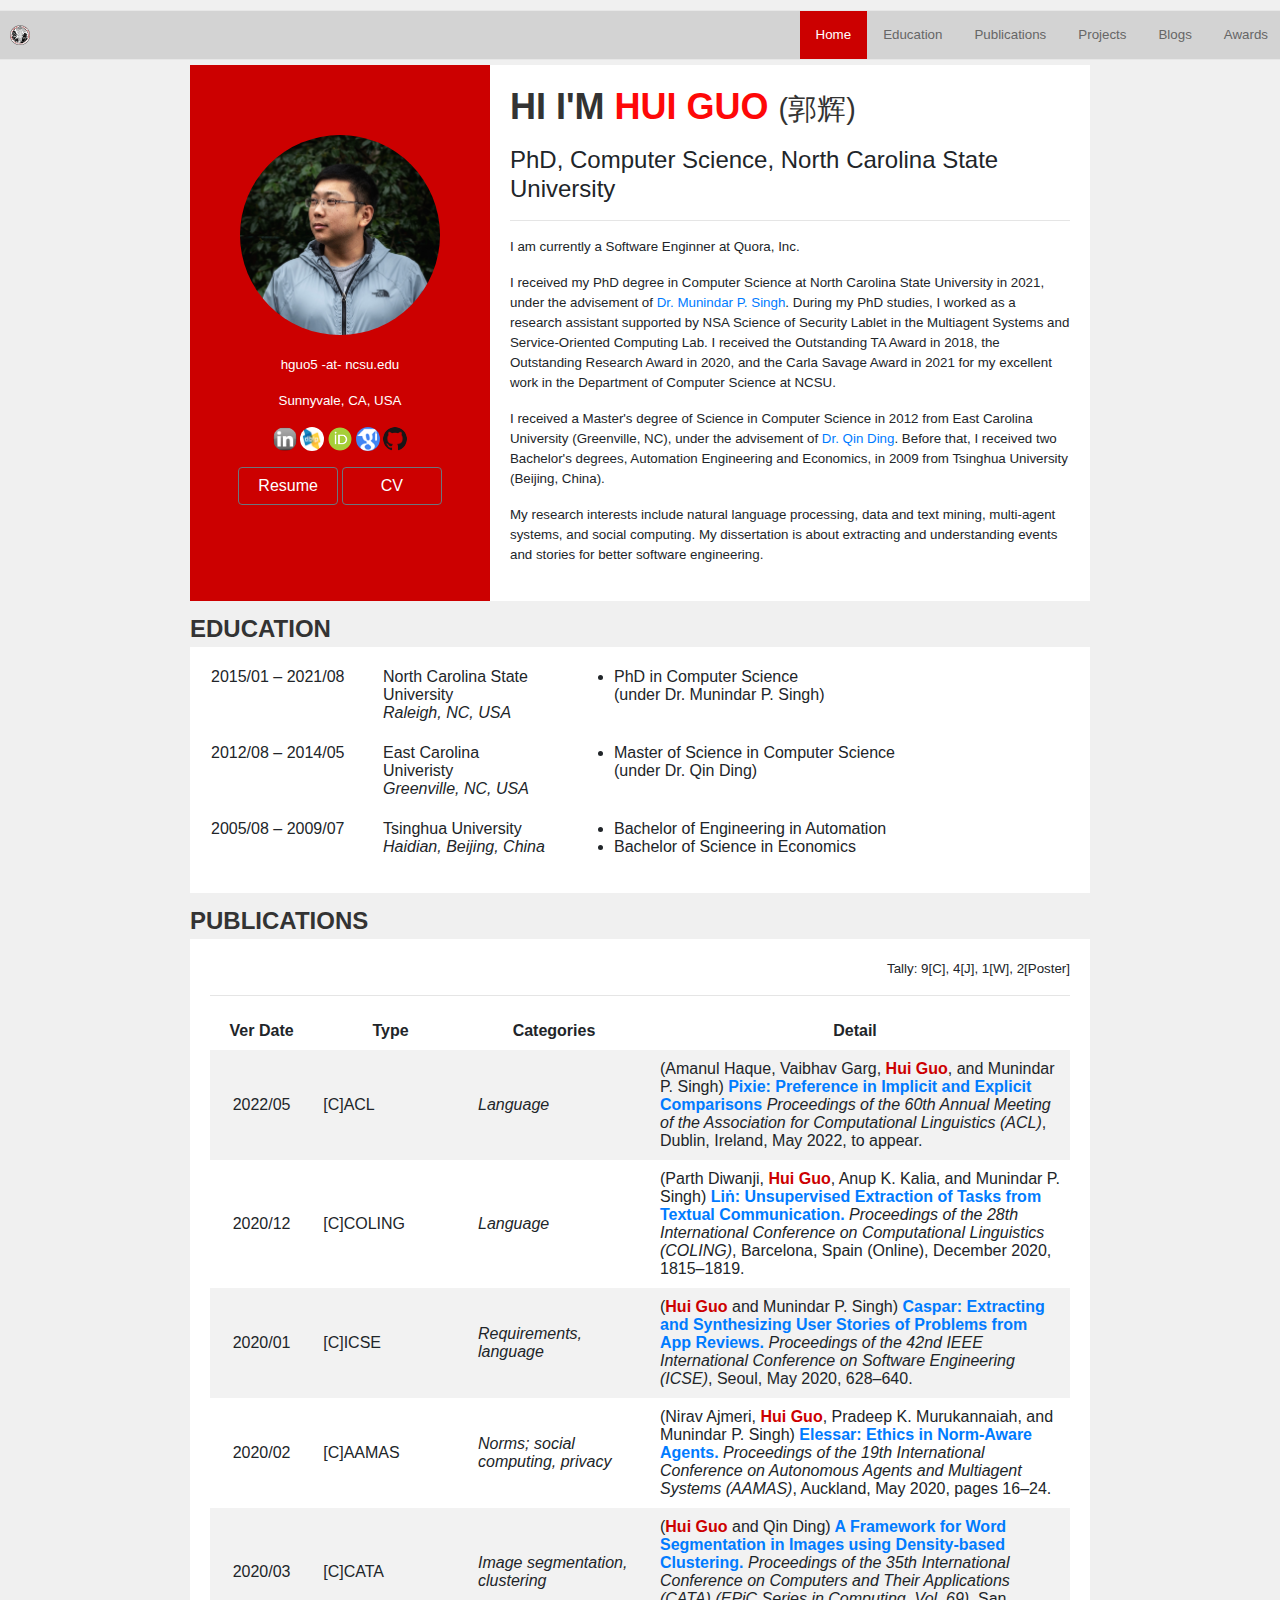
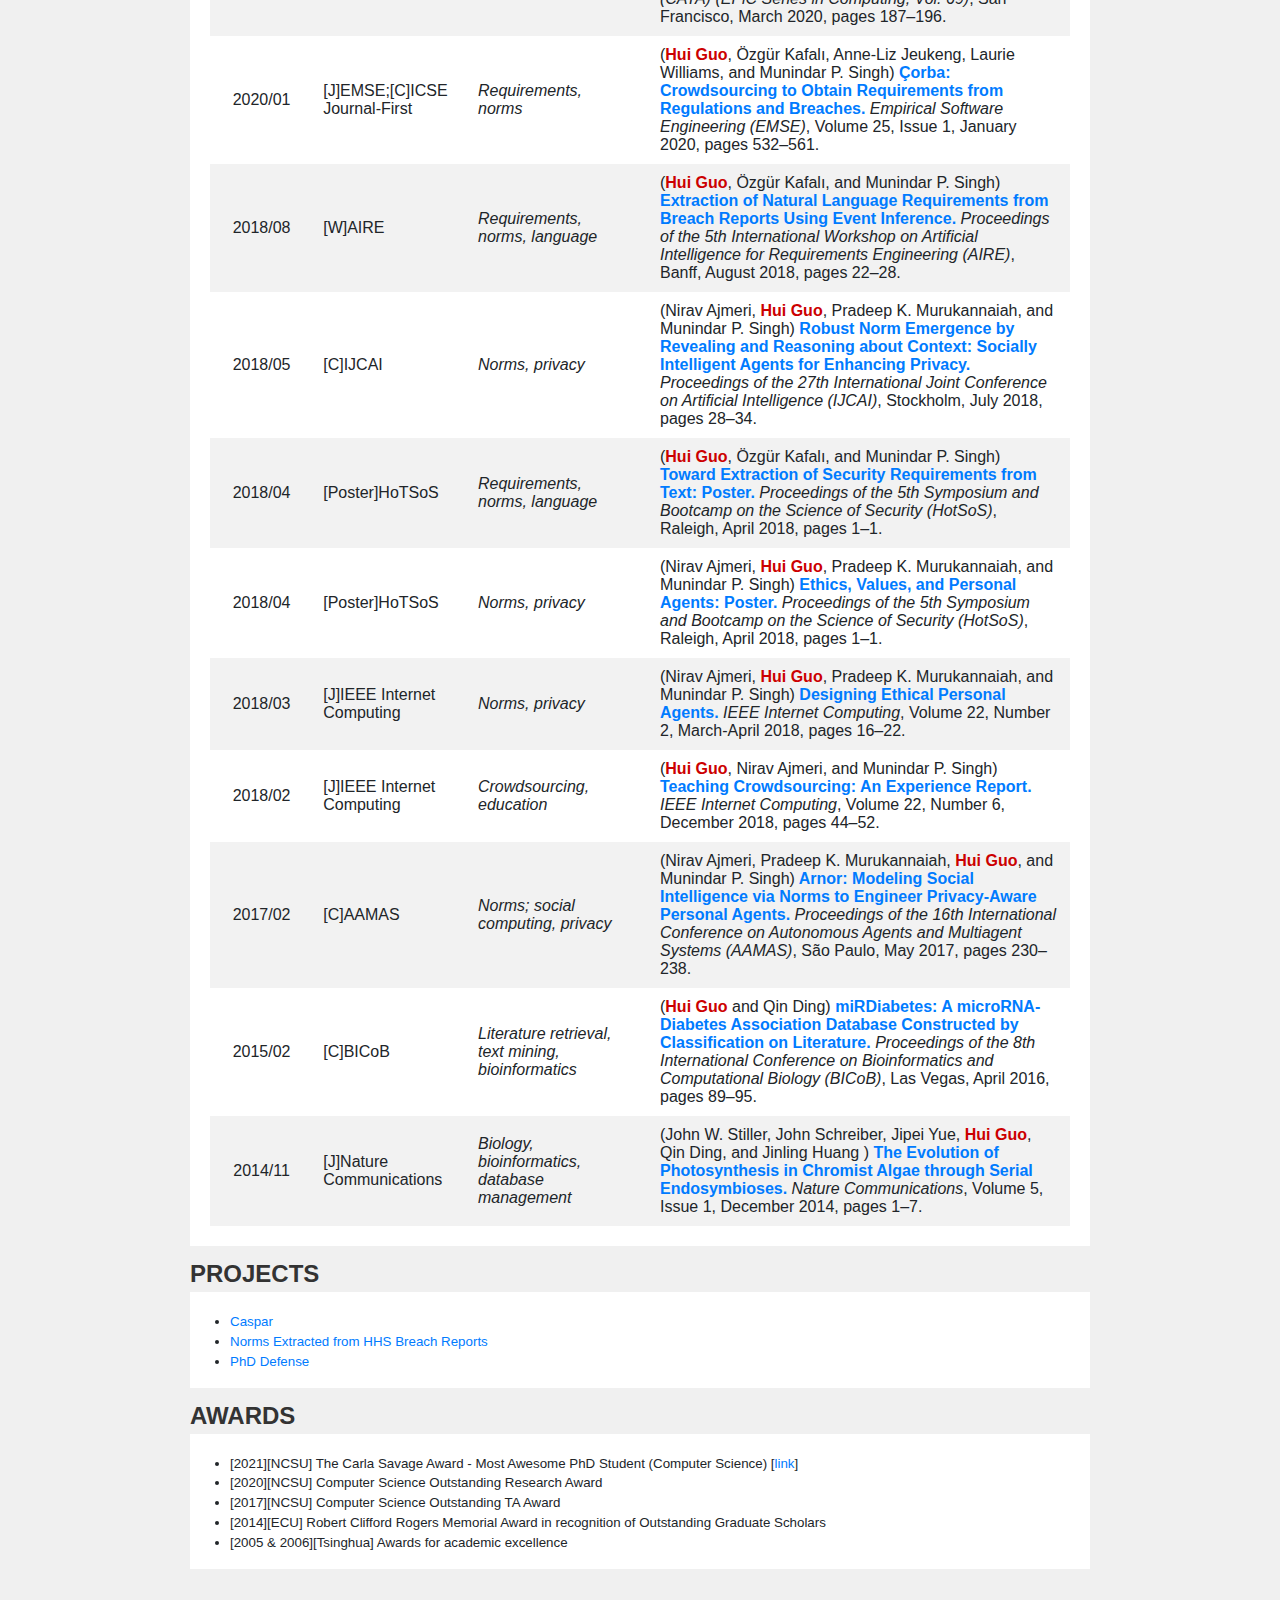
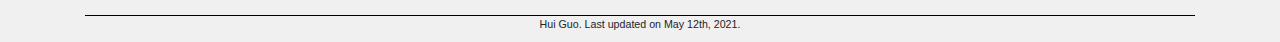
<file: index.html>
<!DOCTYPE html PUBLIC "-//W3C//DTD HTML 4.0 Transitional//EN">
<html>
  <head>
	<meta name="description" content="Hui Guo">
	<meta name="keywords" content="Hui Guo, NCSU, North Carolina State University, Raleigh, hguo5, ECU">
	<meta name="author" content="Hui Guo NCSU">
	<meta name="viewport" content="width=device-width, initial-scale=1">
	<meta charset="UTF-8">
    <title>Hui Guo -at- NCSU</title>
    
	<link rel="stylesheet" type="text/css" href="styles/bootstrap.min.css" >
	<link rel="stylesheet" type="text/css" href="styles/style.css" />
	<link rel="Shortcut Icon" type="image/x-icon" href="images/favicon.ico" />	
  </head>
<body>
<div class="row navigaterwrapper">
<ul class="navigater">
	<li style="float:left;" class="badguy"><img src="./images/icon.png", style="height:20px;"/></li>
	<li><a href="#awards">Awards</a></li>
	<li><a href="#blogs">Blogs</a></li>
	<li><a href="#projects">Projects</a></li>
	<li><a href="#publications">Publications</a></li>
	<li><a href="#education">Education</a></li>
	<li><a class="active" href="#home">Home</a></li>
	
</ul>
</div>

<div class="container" id="top">
	<div class="row limiting", id="home" style="margin-top: 5px;">
		<div class="col-md-4 person_details" style="text-align:center;background-color:#CC0000;color:white;">
			<img src="./images/hui_bust.jpeg", style="width:80%;max-width: 200px;margin-top:50px;margin-bottom:20px;"/>
			<p>hguo5 -at- ncsu.edu</p>
			<p>Sunnyvale, CA, USA</p>
			<p>
				<a href="https://www.linkedin.com/in/hui-guo-40107558/" target="_blank" title="Hui Guo | LinkedIn"><img src="./images/linkedin-icon.png" style="height: 24px;"/></a>
				<a href="https://dblp.uni-trier.de/pers/hd/g/Guo_0002:Hui" target="_blank" title="dblp: Hui Guo"><img src="./images/dblp-logo.png" style="height: 24px;"/></a>
				<a href="https://orcid.org/0000-0003-4887-6354" target="_blank" title="orcid: Hui Guo"><img src="./images/orcid.png" style="height: 24px;"/></a>
				<a href="https://scholar.google.com/citations?user=gC0JkPoAAAAJ&hl=en" target="_blank" title="Hui Guo - Google Scholar Citations"><img src="./images/google_scholar.png" style="height: 24px;"/></a>
				<a href="https://github.com/hguo5" target="_blank" title="Hui Guo | GitHub"><img src="./images/github.png" style="height: 24px;"/></a>
			</p>
			<p>
			<a href="files/Resume_Hui_Guo.pdf" role="button" class="btn btn-outline-secondary" style="color:white;width:100px;">Resume</a>
			<a href="files/CV_Hui_Guo.pdf" role="button" class="btn btn-outline-secondary" style="color:white;width:100px;">CV</a>
			</p>
		</div>
		<div class="col-md-8 person_details">
			<h3>Hi I'm <span>Hui Guo</span> <small>(郭辉)</small></h3>
			<h4>PhD, Computer Science, North Carolina State University</h4>
			<hr>
			<p>I am currently a Software Enginner at Quora, Inc. </p>
			<p>I received my PhD degree in Computer Science at North Carolina State University in 2021, under the advisement of <a href="https://www.csc2.ncsu.edu/faculty/mpsingh/" target="_blank">Dr. Munindar P. Singh</a>. During my PhD studies, I worked as a research assistant supported by NSA Science of Security Lablet in the Multiagent Systems and Service-Oriented Computing Lab. I received the Outstanding TA Award in 2018, the Outstanding Research Award in 2020, and the Carla Savage Award in 2021 for my excellent work in the Department of Computer Science at NCSU. </p>
			<p>I received a Master's degree of Science in Computer Science in 2012 from East Carolina University (Greenville, NC), under the advisement of <a href="http://www.cs.ecu.edu/dingq/" target="_blank">Dr. Qin Ding</a>. Before that, I received two Bachelor's degrees, Automation Engineering and Economics, in 2009 from Tsinghua University (Beijing, China). </p>
			<p>My research interests include natural language processing, data and text mining, multi-agent systems, and social computing. My dissertation is about extracting and understanding events and stories for better software engineering.</p>
		</div>
    </div>
	<div class="row inbetween" id="education">
	Education
	</div>
	<div class="row limiting" style="padding:20px;">
		<table style="width:100%;">
		<tr>
			<td width="20%" align="left" valign="top">2015/01 &ndash; 2021/08	</td>
			<td width="20%" align="left" valign="top">
			North Carolina State University <br> <i>Raleigh, NC, USA</i></td>
			<td align="left" valign="top" style="padding-left:20px;">
			<ul>
			<li>PhD in Computer Science <br>(under Dr. Munindar P. Singh)</li>
			</ul>
			</td>
		</tr>
		
		<tr style="border-top: 20px solid transparent;">
			<td width="20%" align="left" valign="top">2012/08 &ndash; 2014/05	</td>
			<td width="20%" align="left" valign="top">
			East Carolina Univeristy<br><i>Greenville, NC, USA</i></td>
			<td align="left" valign="top" style="padding-left:20px;">
			<ul>
			<li>Master of Science in Computer Science <br>(under Dr. Qin Ding)</li>
			</ul>
			</td>
		</tr>
		
		<tr style="border-top: 20px solid transparent;">
			<td width="20%" align="left" valign="top">2005/08 &ndash; 2009/07	</td>
			<td width="20%" align="left" valign="top">
			Tsinghua University<br><i>Haidian, Beijing, China</i></td>
			<td align="left" valign="top" style="padding-left:20px;">
			<ul>
			<li>Bachelor of Engineering in Automation</li>
			<li>Bachelor of Science in Economics</li>
			</ul>
			</td>
		</tr>
		</table>
	</div>
	<div class="row inbetween" id="publications">
	Publications
	</div>
	<div class="row limiting" style="padding:20px;">
	<div style="width:100%;text-align:right">Tally: 9[C], 4[J], 1[W], 2[Poster]
	<hr></div>
	
	<table style="width:100%;" class="table-striped table-hover pp">
		<thead>
		<tr style="text-align:center;">
			<th width="12%">Ver Date</th>
			<th width="18%">Type</th>
			<th width="20%">Categories</th>
			<th>Detail</th>
		</tr>
		</thead>
		
		<tbody>
		<tr>
			<td align="center" valign="center">2022/05</td>
			<td>[C]ACL</td>
			<td align="left" valign="center"><i>Language</i></td>
			<td align="left" valign="top" style="padding-left:20px;">
			(Amanul Haque, Vaibhav Garg, <span>Hui Guo</span>, and Munindar P. Singh)<a href="files/ACL_22_Pixie.pdf"><b> Pixie: Preference in Implicit and Explicit Comparisons</b></a> 
			<i>Proceedings of the 60th Annual Meeting of the Association for Computational Linguistics (ACL)</i>, Dublin, Ireland, May 2022, to appear.
			</td>
		</tr>	
			
		<tr>
			<td align="center" valign="center">2020/12</td>
			<td>[C]COLING</td>
			<td align="left" valign="center"><i>Language</i></td>
			<td align="left" valign="top" style="padding-left:20px;">
			(Parth Diwanji, <span>Hui Guo</span>, Anup K. Kalia, and Munindar P. Singh)<a href="files/COLING-20-Lin.pdf"><b> Liṅ: Unsupervised Extraction of Tasks from Textual Communication.</b></a> 
			<i>Proceedings of the 28th International Conference on Computational Linguistics (COLING)</i>, Barcelona, Spain (Online), December 2020, 1815&ndash;1819.
			</td>
		</tr>	
		
		<tr>
			<td align="center" valign="center">2020/01</td>
			<td>[C]ICSE</td>
			<td align="left" valign="center"><i>Requirements, language</i></td>
			<td align="left" valign="top" style="padding-left:20px;">
			(<span>Hui Guo</span> and Munindar P. Singh)<a href="files/ICSE-20-Caspar.pdf"><b> Caspar: Extracting and Synthesizing User Stories of Problems from App Reviews.</b></a> 
			<i>Proceedings of the 42nd IEEE International Conference on Software Engineering (ICSE)</i>, Seoul, May 2020, 628&ndash;640.
			</td>
		</tr>
		
		<tr>
			<td align="center" valign="center">2020/02</td>
			<td>[C]AAMAS</td>
			<td align="left" valign="center"><i>Norms; social computing, privacy</i></td>
			<td align="left" valign="top" style="padding-left:20px;">
			(Nirav Ajmeri, <span>Hui Guo</span>, Pradeep K. Murukannaiah, and Munindar P. Singh)<a href="files/AAMAS-20-Elessar.pdf"><b> Elessar: Ethics in Norm-Aware Agents.</b></a> 
			<i>Proceedings of the 19th International Conference on Autonomous Agents and Multiagent Systems (AAMAS)</i>, Auckland, May 2020, pages 16&ndash;24.
			</td>
		</tr>
		
		<tr>
			<td align="center" valign="center">2020/03</td>
			<td>[C]CATA</td>
			<td align="left" valign="center"><i>Image segmentation, clustering</i></td>
			<td align="left" valign="top" style="padding-left:20px;">
			(<span>Hui Guo</span> and Qin Ding)<a href="files/CATA-20-Segmentation.pdf"><b> A Framework for Word Segmentation in Images using Density-based Clustering.</b></a> 
			<i>Proceedings of the 35th International Conference on Computers and Their Applications (CATA) (EPiC Series in Computing, Vol. 69)</i>, San Francisco, March 2020, pages 187&ndash;196.
			</td>
		</tr>
		
		<tr>
			<td align="center" valign="center">2020/01</td>
			<td>[J]EMSE;[C]ICSE Journal-First</td>
			<td align="left" valign="center"><i>Requirements, norms</i></td>
			<td align="left" valign="top" style="padding-left:20px;">
			(<span>Hui Guo</span>, &Ouml;zg&uuml;r Kafal&#305;, Anne-Liz Jeukeng, Laurie Williams, and Munindar P. Singh)<a href="files/EMSE-19-Corba.pdf"><b> &Ccedil;orba: Crowdsourcing to Obtain Requirements from Regulations and Breaches.</b></a> 
			<i>Empirical Software Engineering (EMSE)</i>, Volume 25, Issue 1, January 2020, pages 532&ndash;561.
			</td>
		</tr>
		
		<tr>
			<td align="center" valign="center">2018/08</td>
			<td>[W]AIRE</td>
			<td align="left" valign="center"><i>Requirements, norms, language</i></td>
			<td align="left" valign="top" style="padding-left:20px;">
			(<span>Hui Guo</span>, &Ouml;zg&uuml;r Kafal&#305;, and Munindar P. Singh)<a href="files/AIRE-18-Breach.pdf"><b> Extraction of Natural Language Requirements from Breach Reports Using Event Inference.</b></a> 
			<i>Proceedings of the 5th International Workshop on Artificial Intelligence for Requirements Engineering (AIRE)</i>, Banff, August 2018, pages 22&ndash;28.
			</td>
		</tr>
		
		<tr>
			<td align="center" valign="center">2018/05</td>
			<td>[C]IJCAI</td>
			<td align="left" valign="center"><i>Norms, privacy</i></td>
			<td align="left" valign="top" style="padding-left:20px;">
			(Nirav Ajmeri, <span>Hui Guo</span>, Pradeep K. Murukannaiah, and Munindar P. Singh)<a href="files/IJCAI-18-Poros.pdf"><b> Robust Norm Emergence by Revealing and Reasoning about Context: Socially Intelligent Agents for Enhancing Privacy.</b></a> 
			<i>Proceedings of the 27th International Joint Conference on Artificial Intelligence (IJCAI)</i>, Stockholm, July 2018, pages 28&ndash;34.
			</td>
		</tr>
		
		<tr>
			<td align="center" valign="center">2018/04</td>
			<td>[Poster]HoTSoS</td>
			<td align="left" valign="center"><i>Requirements, norms, language</i></td>
			<td align="left" valign="top" style="padding-left:20px;">
			(<span>Hui Guo</span>, &Ouml;zg&uuml;r Kafal&#305;, and Munindar P. Singh)<a href="files/HoTSoS-18-Corba-Poster.pdf"><b> Toward Extraction of Security Requirements from Text: Poster.</b></a> 
			<i>Proceedings of the 5th Symposium and Bootcamp on the Science of Security (HotSoS)</i>, Raleigh, April 2018, pages 1&ndash;1.
			</td>
		</tr>
		
		<tr>
			<td align="center" valign="center">2018/04</td>
			<td>[Poster]HoTSoS</td>
			<td align="left" valign="center"><i>Norms, privacy</i></td>
			<td align="left" valign="top" style="padding-left:20px;">
			(Nirav Ajmeri, <span>Hui Guo</span>, Pradeep K. Murukannaiah, and Munindar P. Singh)<a href="files/HoTSoS-18-Ainur-Poster.pdf"><b> Ethics, Values, and Personal Agents: Poster.</b></a> 
			<i>Proceedings of the 5th Symposium and Bootcamp on the Science of Security (HotSoS)</i>, Raleigh, April 2018, pages 1&ndash;1.
			</td>
		</tr>
		
		<tr>
			<td align="center" valign="center">2018/03</td>
			<td>[J]IEEE Internet Computing</td>
			<td align="left" valign="center"><i>Norms, privacy</i></td>
			<td align="left" valign="top" style="padding-left:20px;">
			(Nirav Ajmeri, <span>Hui Guo</span>, Pradeep K. Murukannaiah, and Munindar P. Singh)<a href="files/IC-18-Ethical.pdf"><b> Designing Ethical Personal Agents.</b></a> 
			<i>IEEE Internet Computing</i>, Volume 22, Number 2, March-April 2018, pages 16&ndash;22.
			</td>
		</tr>
		
		<tr>
			<td align="center" valign="center">2018/02</td>
			<td>[J]IEEE Internet Computing</td>
			<td align="left" valign="center"><i>Crowdsourcing, education</i></td>
			<td align="left" valign="top" style="padding-left:20px;">
			(<span>Hui Guo</span>, Nirav Ajmeri, and Munindar P. Singh)<a href="files/IC-18-Teaching.pdf"><b> Teaching Crowdsourcing: An Experience Report.</b></a> 
			<i>IEEE Internet Computing</i>, Volume 22, Number 6, December 2018, pages 44&ndash;52.
			</td>
		</tr>
		
		<tr>
			<td align="center" valign="center">2017/02</td>
			<td>[C]AAMAS</td>
			<td align="left" valign="center"><i>Norms; social computing, privacy</i></td>
			<td align="left" valign="top" style="padding-left:20px;">
			(Nirav Ajmeri, Pradeep K. Murukannaiah, <span>Hui Guo</span>, and Munindar P. Singh)<a href="files/AAMAS-17-Arnor.pdf"><b> Arnor: Modeling Social Intelligence via Norms to Engineer Privacy-Aware Personal Agents.</b></a> 
			<i>Proceedings of the 16th International Conference on Autonomous Agents and Multiagent Systems (AAMAS)</i>, S&atilde;o Paulo, May 2017, pages 230&ndash;238.
			</td>
		</tr>
		
		<tr>
			<td align="center" valign="center">2015/02</td>
			<td>[C]BICoB</td>
			<td align="left" valign="center"><i>Literature retrieval, text mining, bioinformatics</i></td>
			<td align="left" valign="top" style="padding-left:20px;">
			(<span>Hui Guo</span> and Qin Ding)<a href="files/BICoB-16-mirDiabetes.pdf"><b> miRDiabetes: A microRNA-Diabetes Association Database Constructed by Classification on Literature.</b></a> 
			<i>Proceedings of the 8th International Conference on Bioinformatics and Computational Biology (BICoB)</i>, Las Vegas, April 2016, pages 89&ndash;95.
			</td>
		</tr>
		
		<tr>
			<td align="center" valign="center">2014/11</td>
			<td>[J]Nature Communications</td>
			<td align="left" valign="center"><i>Biology, bioinformatics, database management</i></td>
			<td align="left" valign="top" style="padding-left:20px;">
			(John W. Stiller, John Schreiber, Jipei Yue, <span>Hui Guo</span>, Qin Ding, and Jinling Huang )<a href="files/NCOMMS-14-Algae.pdf"><b> The Evolution of Photosynthesis in Chromist Algae through Serial Endosymbioses.</b></a> 
			<i>Nature Communications</i>, Volume 5, Issue 1, December 2014, pages 1&ndash;7.
			</td>
		</tr>
		
		</tbody>
		</table>
	</div>
	<div class="row inbetween" id="projects">
	Projects
	</div>
	<div class="row limiting" style="padding-top:20px;">
		<ul>
			<li><a href="./Caspar">Caspar</a></li>
			<li><a href="./ActionSuggestion">Norms Extracted from HHS Breach Reports</a></li>
			<li><a href="./phddefense">PhD Defense</a></li>
		</ul>
	</div>
	<div class="row inbetween" id="awards">
	Awards
	</div>
	<div class="row limiting" style="padding-top:20px;">
		<ul>
			<li>[2021][NCSU] The Carla Savage Award - Most Awesome PhD Student (Computer Science) [<a href="https://www.csc.ncsu.edu/news/2394" target="_blank">link</a>]</li>
			<li>[2020][NCSU] Computer Science Outstanding Research Award</li>
			<li>[2017][NCSU] Computer Science Outstanding TA Award</li>
			<li>[2014][ECU] Robert Clifford Rogers Memorial Award in recognition of Outstanding Graduate Scholars</li>
			<li>[2005 & 2006][Tsinghua] Awards for academic excellence</li>
		</ul>
	</div>
	<div class="row inbetween">　</div>
	<div class="footer">Hui Guo. Last updated on May 12th, 2021.</div>
</div>
</body>
</html>
</file>
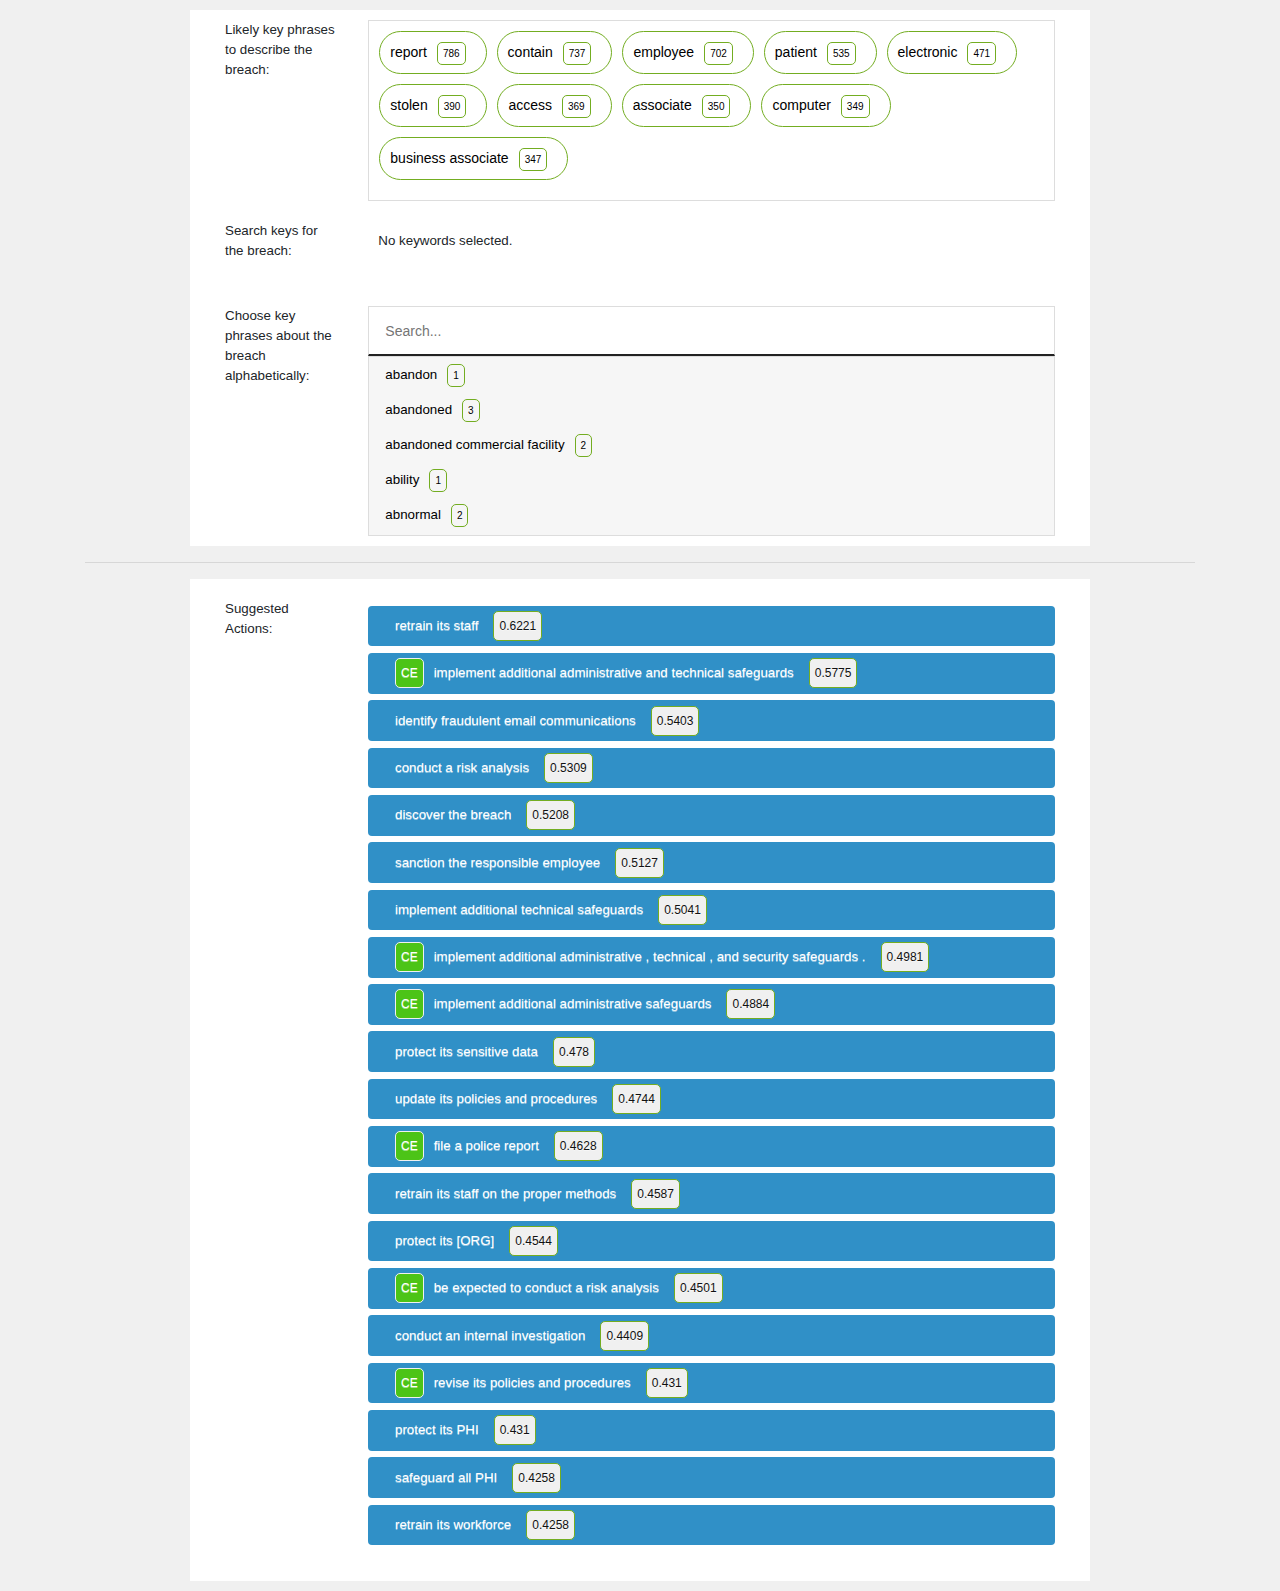
<file: ActionSuggestion/index.html>
<html>
  <head>
	<meta name="description" content="Hui Guo">
	<meta name="keywords" content="HHS, breach reports, action suggestion">
	<meta name="author" content="Hui Guo NCSU">
	<meta name="viewport" content="width=device-width, initial-scale=1">
	<meta charset="UTF-8">
    <title>Action Suggestion - Hui Guo</title>
	<link rel="stylesheet" type="text/css" href="styles/bootstrap.min.css" >
	<link rel="stylesheet" type="text/css" href="styles/style.css" />
	<script src="https://ajax.googleapis.com/ajax/libs/jquery/3.5.1/jquery.min.js"></script>
	<script src="scripts/keywords_info.js"></script>
	<script src="scripts/breach_keywords.js"></script>
	<script src="scripts/clusters_0.73.js"></script>
	<script src="scripts/breach_clusters_0.73.js"></script>
	<script src="scripts/main.js"></script>
	<link rel="Shortcut Icon" type="image/x-icon" href="styles/favicon.ico" />		
  </head>
  <body>
  <div class="container" id="top">
  	<div class="row limiting">
		<div class="col-md-2">Likely key phrases to describe the breach:</div>
		<div class="col-md-10">
		<div id="suggestions"></div>
		</div>
	</div>
	<div class="row limiting">
		<div class="col-md-2">Search keys for the breach:</div>
		<div class="col-md-10">
			<div id="selectedTags">No keywords selected.
			</div>
		</div>
	</div>
	<div class="row limiting">
		<div class="col-md-2">Choose key phrases about the breach alphabetically:</div>
		<div class="col-md-10">
			<div class="dropdown">
			  <input type="text" placeholder="Search..." id="keyinput" onkeyup="filterFunction()">
			  <div id="keylist" class="dropdown-content show">
			  </div>
			</div>
		</div>
	</div>
	<hr>
	<div class="row limiting" style="padding:20px;">
		<div class="col-md-2">Suggested Actions:</div>
		<div class="col-md-10" id="suggestionResults">
		<ul><li>[NONE]<span>0.0000</span></li></ul>
		</div>
	</div>
  </div>
  </body>
</html>
</file>
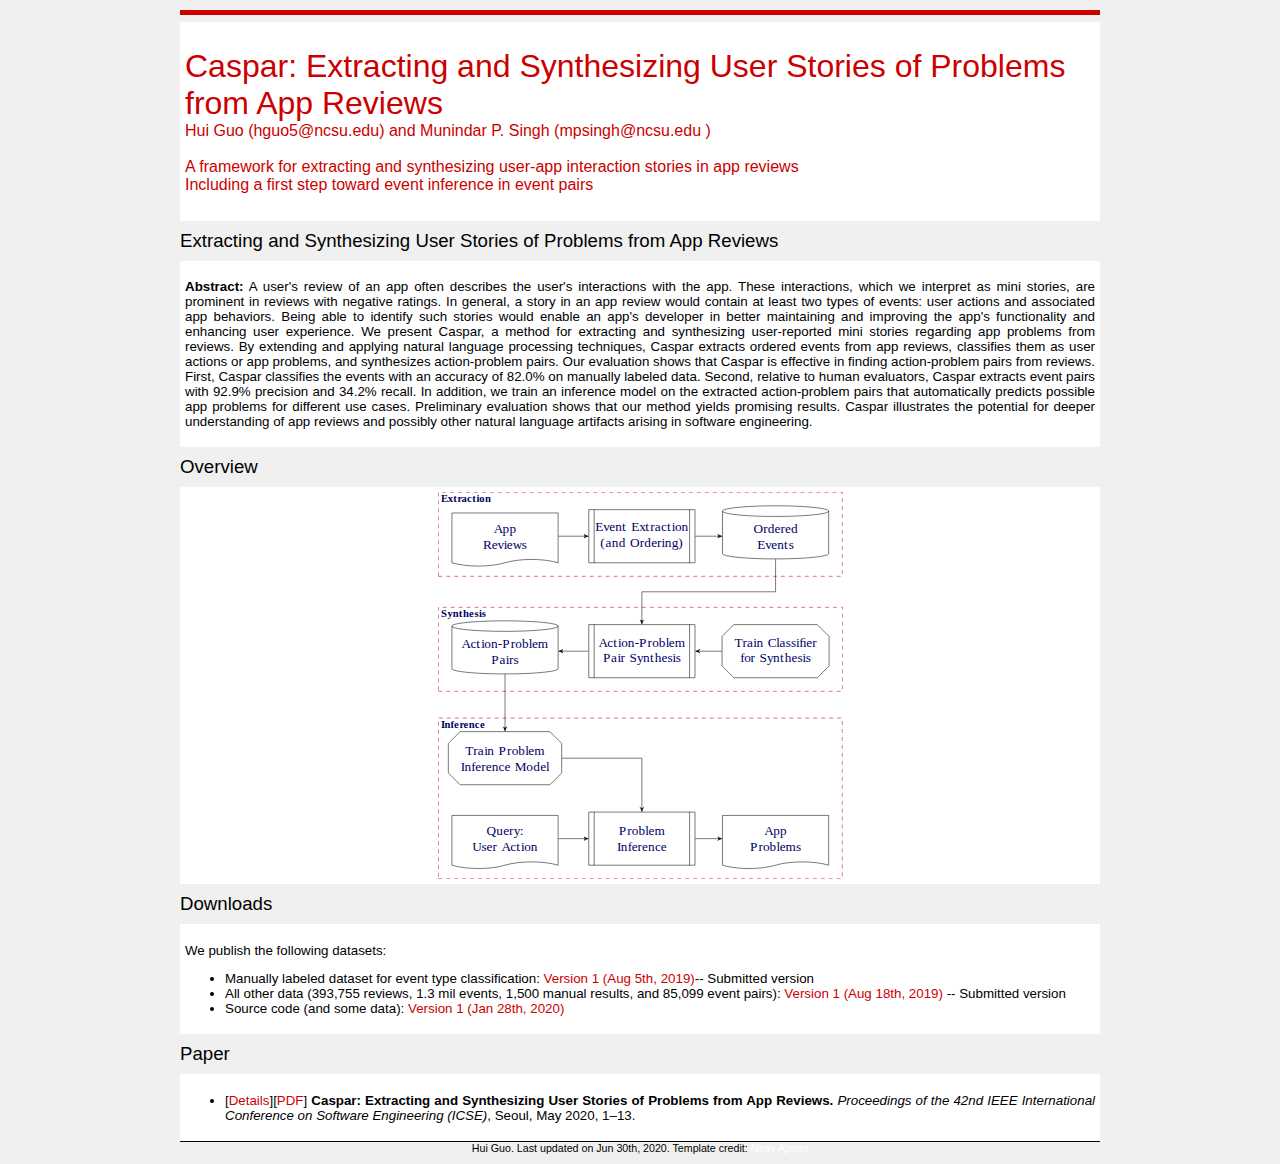
<file: Caspar/index.html>
<!DOCTYPE html PUBLIC "-//W3C//DTD HTML 4.0 Transitional//EN">
<html>
  <head>
	<meta name="description" content="Caspar: Extracting and Synthesizing User Stories of Problems from App Reviews">
	<meta name="keywords" content="Caspar,App Review,Story,Story Understanding,Event Inference,Event Pairs,NLP">
	<meta name="author" content="Hui Guo NCSU">
	<meta charset="UTF-8">
    <title>Stories in App Reviews</title>
    <link rel="stylesheet" type="text/css" href="style.css" />
	<link rel="Shortcut Icon" type="image/x-icon" href="docs/favicon.ico"  />	
  </head>
  <body>
    <div class="container" id="top">
		
		<hr style="background-color: #cc0000; height: 5px; border:0px"/>
		
		<div style="clear:both;"></div> <!-- This clears the two floats, thus giving "container" layout -->		
		
		<div class="header">
			
			<div class="header-info">
				
				<div>
				  <h1>
					Caspar: Extracting and Synthesizing User Stories of Problems from App Reviews
					<br/>
					  <span>Hui Guo (<a href="mailto:hguo5@ncsu.edu">hguo5@ncsu.edu</a>)
					 and Munindar P. Singh (<a href="mailto:mpsingh@ncsu.edu ">mpsingh@ncsu.edu </a>)</span>
					<br/>
					  <span>
						<br/>A framework for extracting and synthesizing user-app interaction stories in app reviews
						<br/>Including a first step toward event inference in event pairs
					</span>
				  </h1>
				</div>
			</div>
        </div>
		
		
		<div style="clear:both;"></div> <!-- This clears the two floats, thus giving "container" layout -->		
		
		<div class="body">
			<div id="abstract">
				<div class="bodypara-head">Extracting and Synthesizing User Stories of Problems from App Reviews</div>
				<div class="bodypara-text">
				<p>
				<b>Abstract:</b> 
A user's review of an app often describes the user's interactions with the app.
These interactions, which we interpret as mini stories, are prominent in reviews with negative ratings. 
In general, a story in an app review would contain at least two types of events: user actions and associated app behaviors. 
Being able to identify such stories would enable an app's developer in better maintaining and improving the app's functionality and enhancing user experience.

We present Caspar, a method for extracting and synthesizing user-reported mini stories regarding app problems from reviews. 
By extending and applying natural language processing techniques, Caspar extracts ordered events from app reviews, classifies them as user actions or app problems, and synthesizes action-problem pairs. 
Our evaluation shows that Caspar is effective in finding action-problem pairs from reviews. 
First, Caspar classifies the events with an accuracy of 82.0% on manually labeled data. 
Second, relative to human evaluators, Caspar extracts event pairs with 92.9% precision and 34.2% recall. 
In addition, we train an inference model on the extracted action-problem pairs that automatically predicts possible app problems for different use cases. 
Preliminary evaluation shows that our method yields promising results. 
Caspar illustrates the potential for deeper understanding of app reviews and possibly other natural language artifacts arising in software engineering.
				</p>

				</div> <!-- bodypara-text ends here -->
			</div> <!-- bio ends here -->
			
			<div id="committee">
				<div class="bodypara-head">Overview</div>
				<div class="bodypara-text">
					<span style="text-align: center;display: block;">
						<object type="image/svg+xml" data="./docs/Caspar.svg"></object>
						
				</div>
			</div> <!-- committee ends here -->

			<div id="paper">
				<div class="bodypara-head">Downloads</div>
				<div class="bodypara-text">
        <p>We publish the following datasets:</p>
					<ul>
						<li>Manually labeled dataset for event type classification: <a href="./docs/Event_Classification_Training_Set.csv" target="_blank">Version 1 (Aug 5th, 2019)</a>-- Submitted version</li>
					  <li>All other data (393,755 reviews, 1.3 mil events, 1,500 manual results, and 85,099 event pairs):
						  <a href="https://drive.google.com/file/d/1-Tc_S0EvHYiDD4rWp98mXuSwisscK5tf/view?usp=sharing" target="_blank">Version 1 (Aug 18th, 2019)</a>
						  -- Submitted version</li>
				          <li>Source code (and some data):
						  <a href="https://github.com/hguo5/Caspar" target="_blank">Version 1 (Jan 28th, 2020)</a></li>
          </ul>
				</div>
			</div> <!-- paper ends here -->

			<div id="slide">
				<div class="bodypara-head">Paper</div>
				<div class="bodypara-text">
					<ul>
						<li>[<a href='https://2020.icse-conferences.org/details/icse-2020-papers/8/Caspar-Extracting-and-Synthesizing-User-Stories-of-Problems-from-App-Reviews' target='_blank'>Details</a>][<a href='docs/Caspar_ICSE_20.pdf'>PDF</a>]
							<b> Caspar: Extracting and Synthesizing User Stories of Problems from App Reviews.</b>
			<i>Proceedings of the 42nd IEEE International Conference on Software Engineering (ICSE)</i>, Seoul, May 2020, 1&ndash;13.</li>
					</ul>
				</div>
			</div> <!-- paper ends here -->
		
		</div> <!-- body ends here -->
        <div class="footer">Hui Guo. Last updated on Jun 30th, 2020. Template credit: <a href="https://niravajmeri.github.io/">Nirav Ajmeri</a></div>
    </div>
  </body>
</html>
</file>
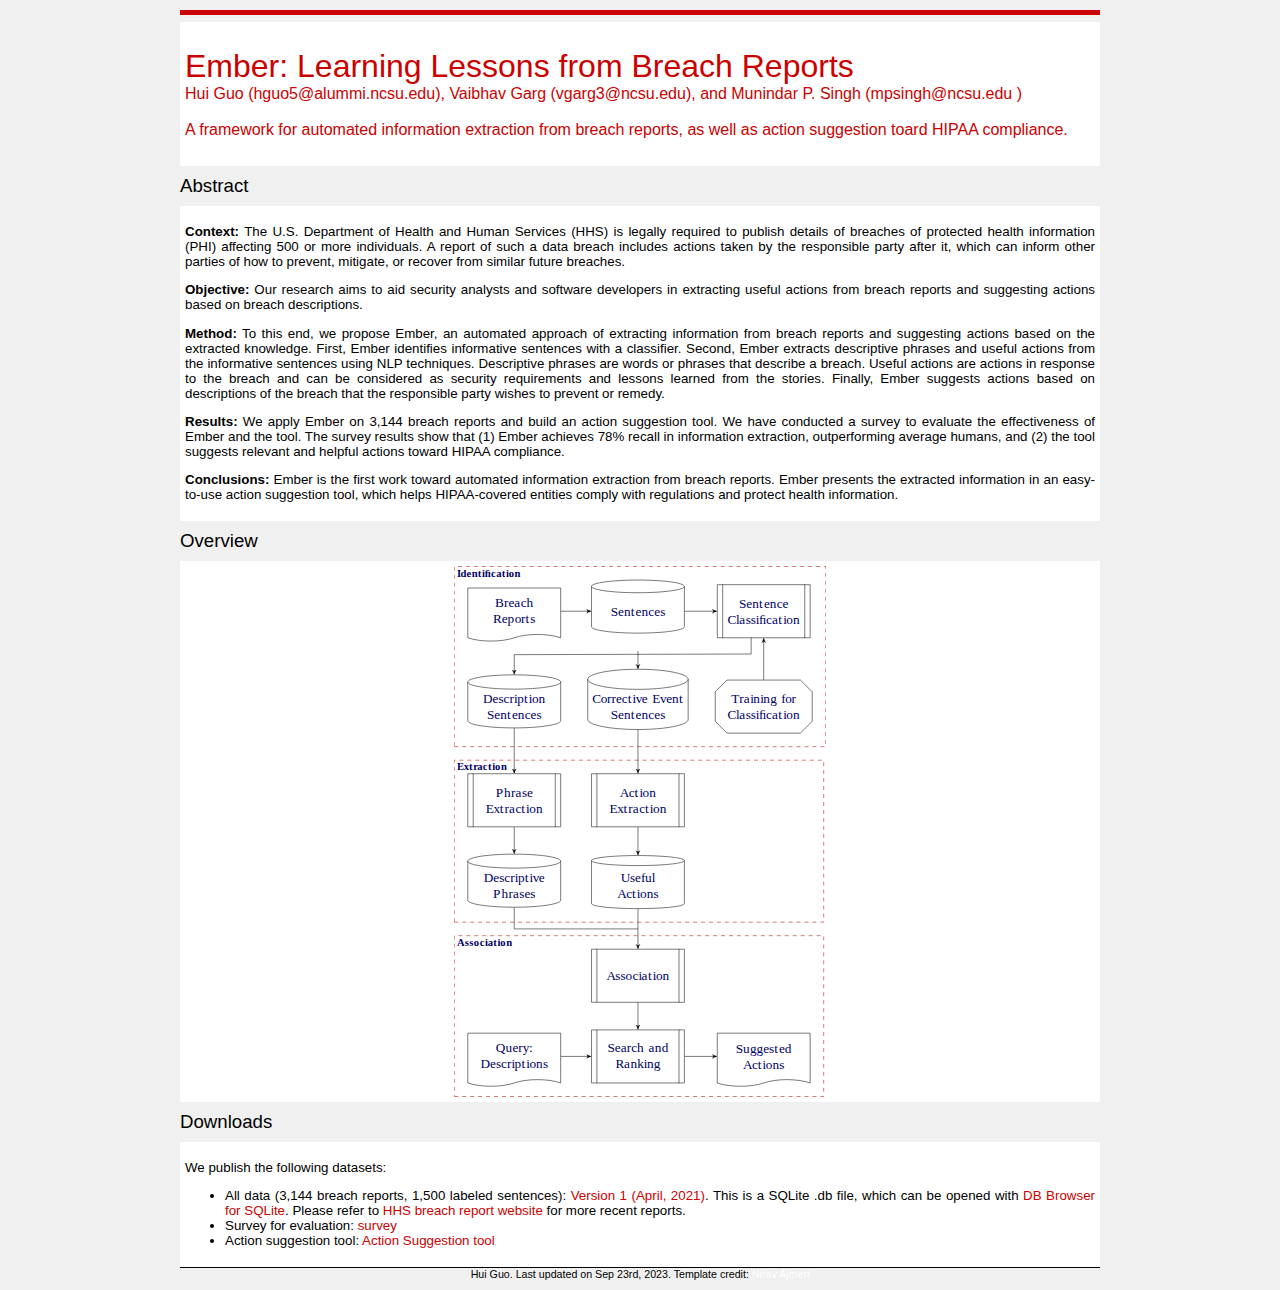
<file: Ember/index.html>
<!DOCTYPE html PUBLIC "-//W3C//DTD HTML 4.0 Transitional//EN">
<html>
  <head>
	<meta name="description" content="Ember: Learning Lessons from Breach Reports">
	<meta name="keywords" content="Ember,Regulatory norms, event extraction, information retrieval, sociotechnical systems, HIPAA, NLP">
	<meta name="author" content="Hui Guo NCSU">
	<meta charset="UTF-8">
    <title>Stories in App Reviews</title>
    <link rel="stylesheet" type="text/css" href="style.css" />
	<link rel="Shortcut Icon" type="image/x-icon" href="docs/favicon.ico"  />	
  </head>
  <body>
    <div class="container" id="top">
		
		<hr style="background-color: #cc0000; height: 5px; border:0px"/>
		
		<div style="clear:both;"></div> <!-- This clears the two floats, thus giving "container" layout -->		
		
		<div class="header">
			
			<div class="header-info">
				
				<div>
				  <h1>
					Ember: Learning Lessons from Breach Reports
					<br/>
					  <span>Hui Guo (<a href="mailto:hguo5@alumni.ncsu.edu">hguo5@alummi.ncsu.edu</a>), 
						  Vaibhav Garg (<a href="mailto:vgarg3@ncsu.edu">vgarg3@ncsu.edu</a>), 
					 and Munindar P. Singh (<a href="mailto:mpsingh@ncsu.edu ">mpsingh@ncsu.edu </a>)</span>
					<br/>
					  <span>
						<br/>A framework for automated information extraction from breach reports, as well as action suggestion toard HIPAA compliance. 
					</span>
				  </h1>
				</div>
			</div>
        </div>
		
		
		<div style="clear:both;"></div> <!-- This clears the two floats, thus giving "container" layout -->		
		
		<div class="body">
			<div id="abstract">
				<div class="bodypara-head">Abstract</div>
				<div class="bodypara-text">
				<p>
				<b>Context:</b> The U.S. Department of Health and Human Services (HHS) is legally required to publish details of breaches of protected health information (PHI) affecting 500 or more individuals. 
A report of such a data breach includes actions taken by the responsible party after it, which can inform other parties of how to prevent, mitigate, or recover from similar future breaches. 
				</p>
				<p><b>Objective:</b> Our research aims to aid security analysts and software developers in extracting useful actions from breach reports and suggesting actions based on breach descriptions.
				</p>
				<p><b>Method:</b> To this end, we propose Ember, an automated approach of extracting information from breach reports and suggesting actions based on the extracted knowledge. 
First, Ember identifies informative sentences with a classifier. 
Second, Ember extracts descriptive phrases and useful actions from the informative sentences using NLP techniques. 
Descriptive phrases are words or phrases that describe a breach. 
Useful actions are actions in response to the breach and can be considered as security requirements and lessons learned from the stories. 
Finally, Ember suggests actions based on descriptions of the breach that the responsible party wishes to prevent or remedy. 
				</p>
				<p><b>Results:</b> We apply Ember on 3,144 breach reports and build an action suggestion tool. 
We have conducted a survey to evaluate the effectiveness of Ember and the tool. 
The survey results show that (1) Ember achieves 78% recall in information extraction, outperforming average humans, and (2) the tool suggests relevant and helpful actions toward HIPAA compliance.
				</p>
				<p><b>Conclusions: </b> Ember is the first work toward automated information extraction from breach reports. 
Ember presents the extracted information in an easy-to-use action suggestion tool, which helps HIPAA-covered entities comply with regulations and protect health information.
				</p>

				</div> <!-- bodypara-text ends here -->
			</div> <!-- bio ends here -->

			<div id="overview">
				<div class="bodypara-head">Overview</div>
				<div class="bodypara-text">
					<span style="text-align: center;display: block;">
						<object type="image/svg+xml" data="./docs/overview.svg"></object>
						
				</div>
			</div> <!-- committee ends here -->

			<div id="downloads">
				<div class="bodypara-head">Downloads</div>
				<div class="bodypara-text">
        <p>We publish the following datasets:</p>
					<ul>
					  <li>All data (3,144 breach reports, 1,500 labeled sentences):
						  <a href="./docs/BreachReports.db" target="_blank">Version 1 (April, 2021)</a>. 
						  This is a SQLite .db file, which can be opened with <a href="https://sqlitebrowser.org/" target="_blank">DB Browser for SQLite</a>. 
						  Please refer to <a href="https://ocrportal.hhs.gov/ocr/breach/breach_report.jsf" target="_blank">HHS breach report website</a> for more recent reports. 
						  </li>
					<li>Survey for evaluation: <a href="./survey/index.html" target="_blank">survey</a> </li>
				          <li>Action suggestion tool:
						  <a href="https://hguo5.github.io/ActionSuggestion/" target="_blank">Action Suggestion tool</a></li>
          </ul>
				</div>
			</div> <!-- paper ends here -->

		
		</div> <!-- body ends here -->
        <div class="footer">Hui Guo. Last updated on Sep 23rd, 2023. Template credit: <a href="https://niravajmeri.github.io/">Nirav Ajmeri</a></div>
    </div>
  </body>
</html>
</file>
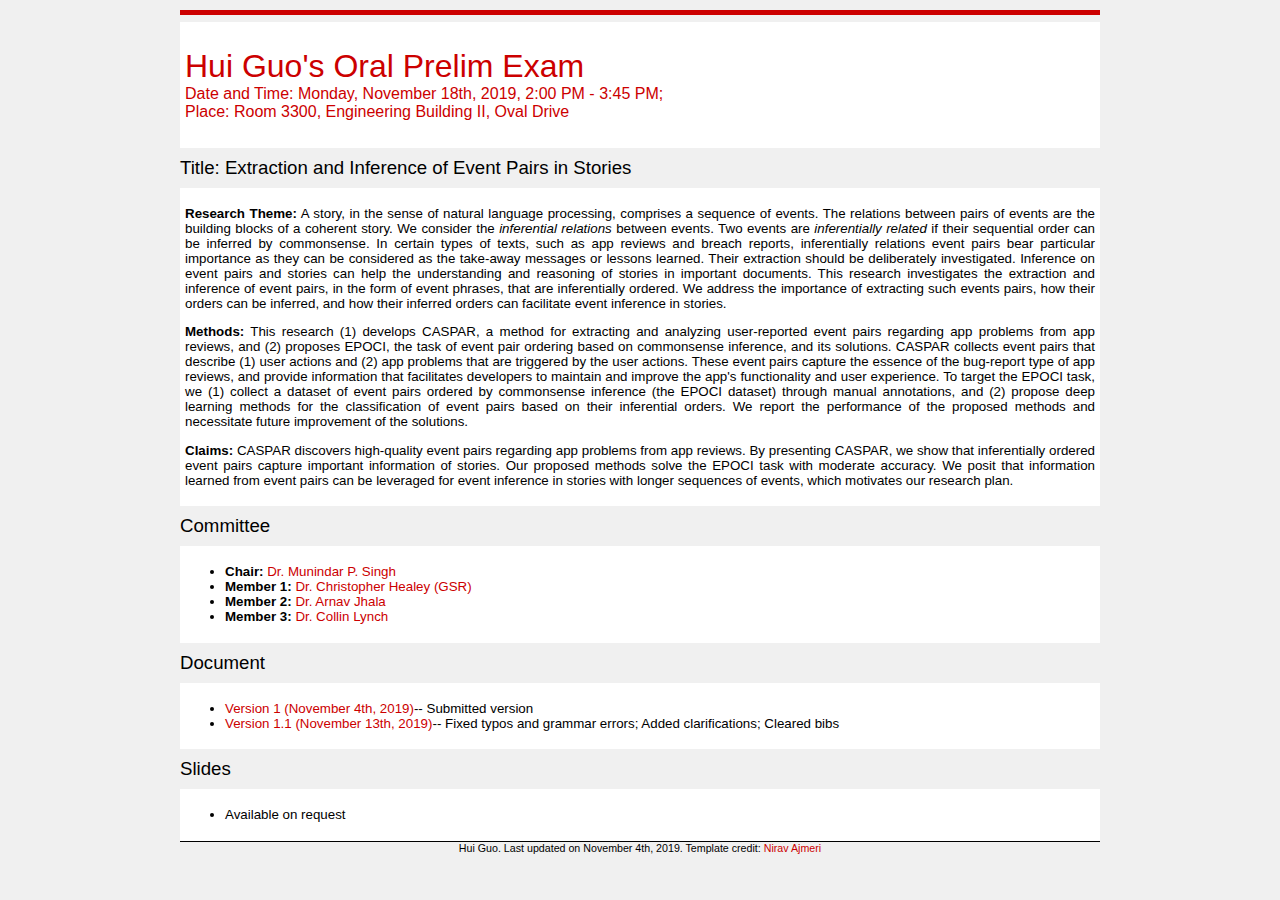
<file: oral-prelim/index.html>
<!DOCTYPE html PUBLIC "-//W3C//DTD HTML 4.0 Transitional//EN">
<html>
  <head>
	<meta name="description" content="Hui Guo's Oral Prelim Exam">
	<meta name="keywords" content="Hui Guo NCSU">
	<meta name="author" content="Hui Guo">
	<meta charset="UTF-8">
    <title>Hui Guo -at- North Carolina State University</title>
    <link rel="stylesheet" type="text/css" href="style.css" />
	<link rel="Shortcut Icon" type="image/x-icon" href="http://www.ncsu.edu/favicon.ico" />	
  </head>
  <body>
    <div class="container" id="top">
		
		<hr style="background-color: #cc0000; height: 5px; border:0px"/>
		
		<div style="clear:both;"></div> <!-- This clears the two floats, thus giving "container" layout -->		
		
		<div class="header">
			
			<div class="header-info">
				
				<div>
				  <h1>
					<a href="../">Hui Guo's</a> Oral Prelim Exam
					<span>
						<br/>Date and Time: Monday, November 18th, 2019, 2:00 PM - 3:45 PM; 
						<br/>Place: <a href="https://www.google.com/maps/search/Room+3300+Engineering+Building+II+Oval+Drive+Raleigh+NC/">Room 3300, Engineering Building II, Oval Drive</a>
					</span>
				  </h1>
				</div>
			</div>
        </div>
		
		
		<div style="clear:both;"></div> <!-- This clears the two floats, thus giving "container" layout -->		
		
		<div class="body">
			<div id="abstract">
				<div class="bodypara-head">Title: Extraction and Inference of Event Pairs in Stories</div>
				<div class="bodypara-text">
				<p>
				<b>Research Theme:</b> 
				A story, in the sense of natural language processing, comprises a sequence of events. 
The relations between pairs of events are the building blocks of a coherent story. 
We consider the <i>inferential relations</i> between events. Two events are <i>inferentially related</i> 
if their sequential order can be inferred by commonsense. 
In certain types of texts, such as app reviews and breach reports, inferentially relations event pairs 
bear particular importance as they can be considered as the take-away messages or lessons learned. 
Their extraction should be deliberately investigated. 
Inference on event pairs and stories can help the understanding and reasoning of stories in important documents. 
This research investigates the extraction and inference of event pairs, in the form of event phrases, 
that are inferentially ordered. We address the importance of extracting such events pairs, how their orders 
can be inferred, and how their inferred orders can facilitate event inference in stories. 
				</p>

				<p>
				<b>Methods:</b> 
				This research (1) develops CASPAR, a method for extracting and analyzing user-reported 
event pairs regarding app problems from app reviews, and (2) proposes EPOCI, the task of 
event pair ordering based on commonsense inference, and its solutions. 
CASPAR collects event pairs that describe (1) user actions and (2) app problems that are 
triggered by the user actions. These event pairs capture the essence of the bug-report type 
of app reviews, and provide information that facilitates developers to maintain and improve 
the app's functionality and user experience. 
To target the EPOCI task, we (1) collect a dataset of event pairs ordered by commonsense 
inference (the EPOCI dataset) through manual annotations, and (2) propose deep learning 
methods for the classification of event pairs based on their inferential orders. 
We report the performance of the proposed methods and necessitate future improvement of the solutions. 
				</p>
        
				<p>
				<b>Claims:</b> 
				CASPAR discovers high-quality event pairs regarding app problems from app reviews. 
By presenting CASPAR, we show that inferentially ordered event pairs capture important information of stories.
Our proposed methods solve the EPOCI task with moderate accuracy. 
We posit that information learned from event pairs can be leveraged for event inference 
in stories with longer sequences of events, which motivates our research plan. 
				</p>
				
				<!-- <p>
				
				</div> <!-- bodypara-text ends here -->
			</div> <!-- bio ends here -->
			
			<div id="committee">
				<div class="bodypara-head">Committee</div>
				<div class="bodypara-text">
					<ul>
						<li><b>Chair: </b><a href="http://www.csc.ncsu.edu/faculty/mpsingh/">Dr. Munindar P. Singh</a> </li>
						<li><b>Member 1: </b><a href="https://www.csc2.ncsu.edu/faculty/healey/">Dr. Christopher Healey (GSR)</a></li>
            <li><b>Member 2: </b><a href="https://arnav.wordpress.ncsu.edu//">Dr. Arnav Jhala</a></li>
						<li><b>Member 3: </b><a href="https://research.csc.ncsu.edu/arglab/people/cflynch.html">Dr. Collin Lynch</a></li>

					</ul>
				</div>
			</div> <!-- committee ends here -->

			<div id="paper">
				<div class="bodypara-head">Document</div>
				<div class="bodypara-text">
					<ul>
						<li><a href="./docs/hguo5-thesis-v1.pdf">Version 1 (November 4th, 2019)</a>-- Submitted version</li>
						<li><a href="./docs/hguo5-thesis-v1.1.pdf">Version 1.1 (November 13th, 2019)</a>-- Fixed typos and grammar errors; Added clarifications; Cleared bibs</li>
					</ul>
				</div>
			</div> <!-- paper ends here -->

			<div id="slide">
				<div class="bodypara-head">Slides</div>
				<div class="bodypara-text">
					<ul>
						<li>Available on request</li>
					</ul>
				</div>
			</div> <!-- paper ends here -->
		
		</div> <!-- body ends here -->
        <div class="footer">Hui Guo. Last updated on November 4th, 2019. Template credit: <a href="https://niravajmeri.github.io/">Nirav Ajmeri</a></div>
    </div>
  </body>
</html>
</file>
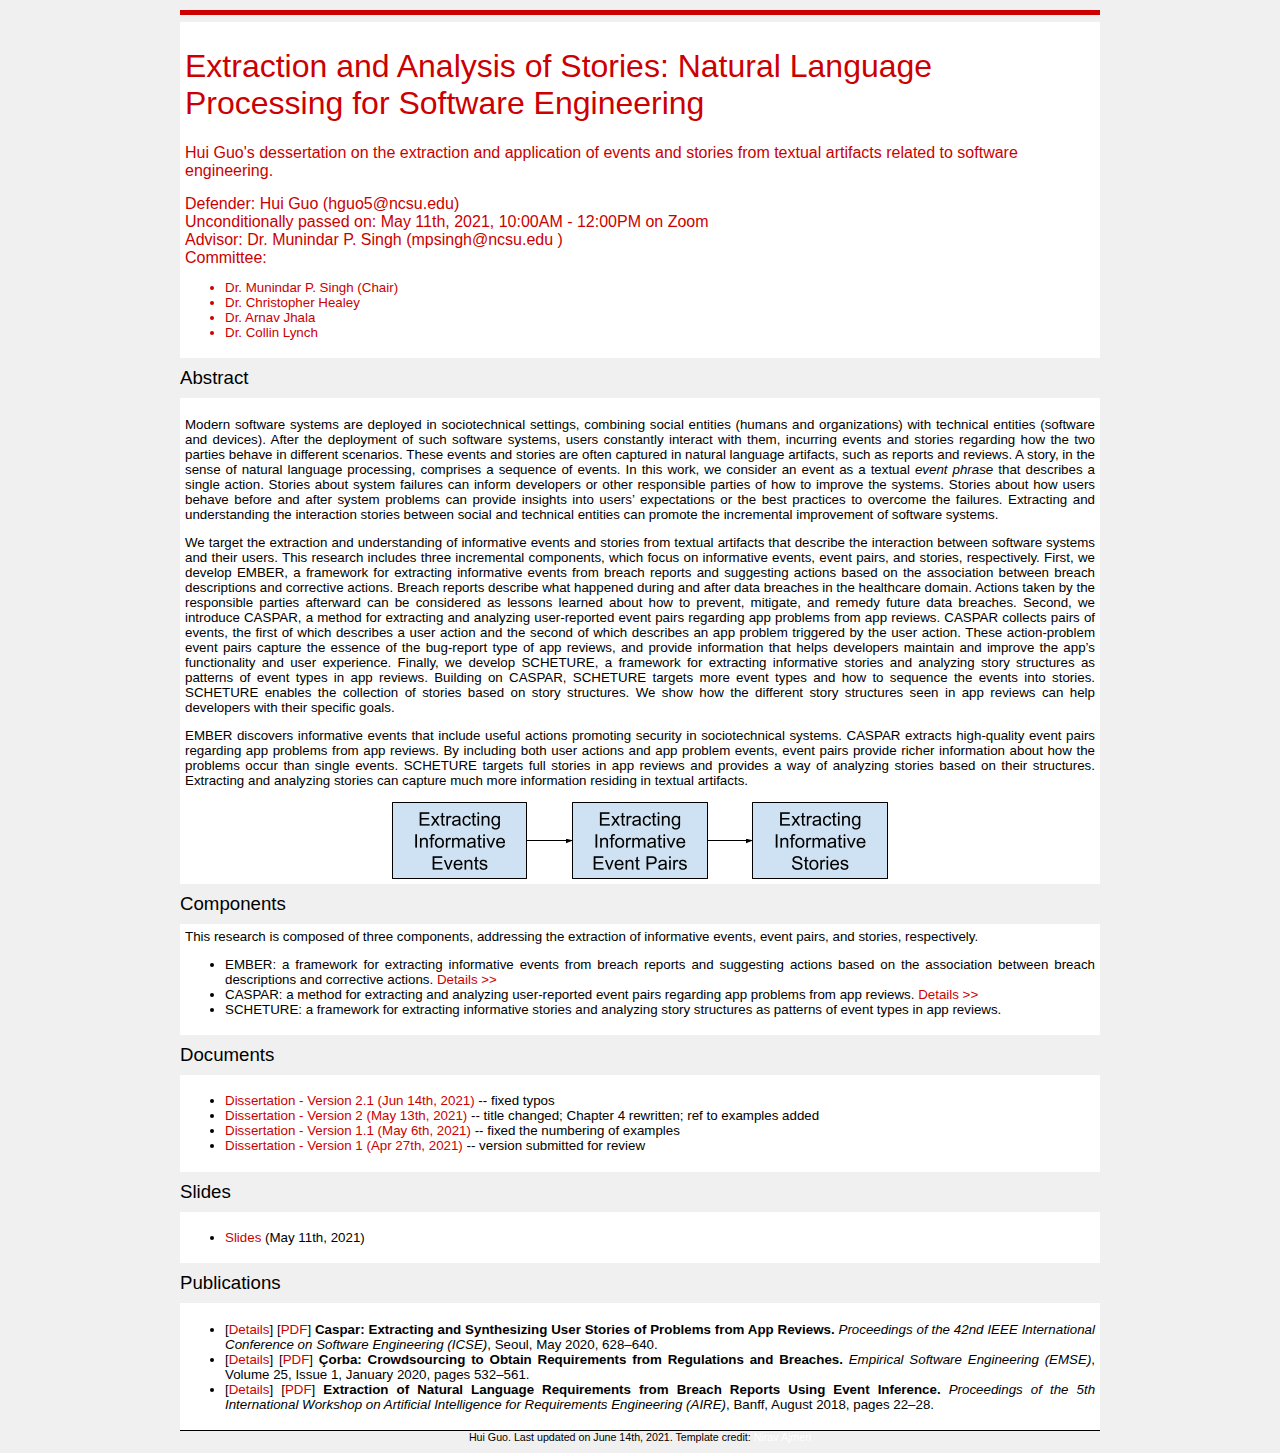
<file: phddefense/index.html>
<!DOCTYPE html PUBLIC "-//W3C//DTD HTML 4.0 Transitional//EN">
<html>
  <head>
	<meta name="description" content="PhD defense of Hui Guo (hguo5@ncsu.edu)">
	<meta name="keywords" content="PhD,defense,Final Oral Exam,Hui Guo,NCSU,NC State,Story Understanding,Event Inference,Event Pairs,NLP">
	<meta name="author" content="Hui Guo NCSU">
	<meta charset="UTF-8">
    <title>Hui Guo's PhD Defense</title>
    <link rel="stylesheet" type="text/css" href="styles/style.css" />
	<link rel="Shortcut Icon" type="image/x-icon" href="styles/favicon.ico" />	
  </head>
  <body>
    <div class="container" id="top">
		
		<hr style="background-color: #cc0000; height: 5px; border:0px"/>
		
		<div style="clear:both;"></div> <!-- This clears the two floats, thus giving "container" layout -->		
		
		<div class="header">
			
			<div class="header-info">
				
				<div>
				  <h1>Extraction and Analysis of Stories: Natural Language Processing for Software Engineering</h1>
					<span>Hui Guo's dessertation on the extraction and application of events and stories from textual artifacts related to software engineering.
					</span>
					<br/><br/>
					  <span>Defender: <a href="https://hguo5.github.io/">Hui Guo</a> (<a href="mailto:hguo5@ncsu.edu">hguo5@ncsu.edu</a>)</span>
					<br/>
					  <span>Unconditionally passed on: May 11th, 2021, 10:00AM - 12:00PM on Zoom</span><br/>
            <span>Advisor: Dr. Munindar P. Singh (<a href="mailto:mpsingh@ncsu.edu ">mpsingh@ncsu.edu </a>)</span>
           <br/>
            <span>Committee:</span>
            <ul>
		    <li> Dr. Munindar P. Singh (Chair)</li>
		    <li> Dr. Christopher Healey </li>
		    <li> Dr. Arnav Jhala</li>
		    <li> Dr. Collin Lynch</li>
             </ul>
				</div>
			</div>
        </div>
		
		
		<div style="clear:both;"></div> <!-- This clears the two floats, thus giving "container" layout -->		
		
		<div class="body">
			<div id="abstract">
				<div class="bodypara-head">Abstract</div>
				<div class="bodypara-text">
<p>Modern software systems are deployed in sociotechnical settings, combining social entities (humans
and organizations) with technical entities (software and devices). After the deployment of such software
systems, users constantly interact with them, incurring events and stories regarding how the two parties
behave in different scenarios. These events and stories are often captured in natural language artifacts,
such as reports and reviews. A story, in the sense of natural language processing, comprises a sequence
of events. In this work, we consider an event as a textual <i>event phrase</i> that describes a single action.
Stories about system failures can inform developers or other responsible parties of how to improve the
systems. Stories about how users behave before and after system problems can provide insights into
users’ expectations or the best practices to overcome the failures. Extracting and understanding the
interaction stories between social and technical entities can promote the incremental improvement of
software systems.</p>

<p>We target the extraction and understanding of informative events and stories from textual artifacts
that describe the interaction between software systems and their users. This research includes three
incremental components, which focus on informative events, event pairs, and stories, respectively. First,
we develop EMBER, a framework for extracting informative events from breach reports and suggesting
actions based on the association between breach descriptions and corrective actions. Breach reports
describe what happened during and after data breaches in the healthcare domain. Actions taken by the
responsible parties afterward can be considered as lessons learned about how to prevent, mitigate, and
remedy future data breaches. Second, we introduce CASPAR, a method for extracting and analyzing
user-reported event pairs regarding app problems from app reviews. CASPAR collects pairs of events,
the first of which describes a user action and the second of which describes an app problem triggered
by the user action. These action-problem event pairs capture the essence of the bug-report type of app
reviews, and provide information that helps developers maintain and improve the app’s functionality
and user experience. Finally, we develop SCHETURE, a framework for extracting informative stories and
analyzing story structures as patterns of event types in app reviews. Building on CASPAR, SCHETURE
targets more event types and how to sequence the events into stories. SCHETURE enables the collection
of stories based on story structures. We show how the different story structures seen in app reviews can
help developers with their specific goals.</p>
					
<p>EMBER discovers informative events that include useful actions promoting security in sociotechnical
systems. CASPAR extracts high-quality event pairs regarding app problems from app reviews. By including
both user actions and app problem events, event pairs provide richer information about how the problems
occur than single events. SCHETURE targets full stories in app reviews and provides a way of analyzing
stories based on their structures. Extracting and analyzing stories can capture much more information
residing in textual artifacts.</p>
					
					<span style="text-align: center;display: block;">
						<img src="styles/structure.png"/></span>
				</div> <!-- bodypara-text ends here -->
			</div> <!-- bio ends here -->
			
			<div id="components">
				<div class="bodypara-head">Components</div>
				<div class="bodypara-text">
					This research is composed of three components, addressing the extraction of informative events, event pairs, and stories, respectively. 
				<ul>
					<li>EMBER: a framework for extracting informative events from breach reports and suggesting actions based on the association between breach descriptions and corrective actions.
						<a href="https://hguo5.github.io/ActionSuggestion" target="_blank">Details >></a>
					</li>
					<li>CASPAR: a method for extracting and analyzing user-reported event pairs regarding app problems from app reviews. 
						<a href="https://hguo5.github.io/Caspar/" target="_blank">Details >></a>
					</li>
					<li>SCHETURE: a framework for extracting informative stories and analyzing story structures as patterns of event types in app reviews.
					</li>
				</ul>
				</div>
			</div> <!-- committee ends here -->

			<div id="paper">
				<div class="bodypara-head">Documents</div>
				<div class="bodypara-text">
					<ul>
						<li>
						  <a href="docs/Dissertation_Hui_Guo_v2.1.pdf" target="_blank">Dissertation - Version 2.1 (Jun 14th, 2021)</a>
						  -- fixed typos</li>
						<li>
						  <a href="docs/Dissertation_Hui_Guo_v2.pdf" target="_blank">Dissertation - Version 2 (May 13th, 2021)</a>
						  -- title changed; Chapter 4 rewritten; ref to examples added</li>
						<li>
						  <a href="docs/Dissertation_Hui_Guo_v1.1.pdf" target="_blank">Dissertation - Version 1.1 (May 6th, 2021)</a>
						  -- fixed the numbering of examples</li>
						<li>
						  <a href="docs/Dissertation_Hui_Guo_v1.pdf" target="_blank">Dissertation - Version 1 (Apr 27th, 2021)</a>
						  -- version submitted for review</li>
         				</ul>
				</div>
			</div> <!-- paper ends here -->
			
			<div id="slides">
				<div class="bodypara-head">Slides</div>
				<div class="bodypara-text">
					<ul>
						<li><a href="docs/Hui_PhD_Defense_Slides.pdf" target="_blank">Slides</a> (May 11th, 2021)</li>
						</li>
					</ul>
				</div>
			</div> <!-- slides ends here -->

			<div id="publication">
				<div class="bodypara-head">Publications</div>
				<div class="bodypara-text">
					<ul>
						<li>[<a href='https://2020.icse-conferences.org/details/icse-2020-papers/8/Caspar-Extracting-and-Synthesizing-User-Stories-of-Problems-from-App-Reviews' target='_blank'>Details</a>]
							[<a href='docs/ICSE-20-Caspar.pdf' target='_blank'>PDF</a>]
							<b>Caspar: Extracting and Synthesizing User Stories of Problems from App Reviews.</b>
							<i>Proceedings of the 42nd IEEE International Conference on Software Engineering (ICSE)</i>, Seoul, May 2020, 628&ndash;640.
						</li>
						<li>[<a href='https://link.springer.com/article/10.1007/s10664-019-09753-2' target='_blank'>Details</a>]
							[<a href='docs/EMSE-19-Corba.pdf' target='_blank'>PDF</a>]
							<b>&Ccedil;orba: Crowdsourcing to Obtain Requirements from Regulations and Breaches.</b>
							<i>Empirical Software Engineering (EMSE)</i>, Volume 25, Issue 1, January 2020, pages 532&ndash;561.
						</li>
						<li>[<a href='https://ieeexplore.ieee.org/document/8501306' target='_blank'>Details</a>]
							[<a href='docs/AIRE-18-Breach.pdf' target='_blank'>PDF</a>]
							<b>Extraction of Natural Language Requirements from Breach Reports Using Event Inference.</b>
							<i>Proceedings of the 5th International Workshop on Artificial Intelligence for Requirements Engineering (AIRE)</i>, Banff, August 2018, pages 22&ndash;28.
						</li>
					</ul>
				</div>
			</div> <!-- publication ends here -->
		
		</div> <!-- body ends here -->
        <div class="footer">Hui Guo. Last updated on June 14th, 2021. Template credit: <a href="https://niravajmeri.github.io/">Nirav Ajmeri</a></div>
    </div>
  </body>
</html>
</file>
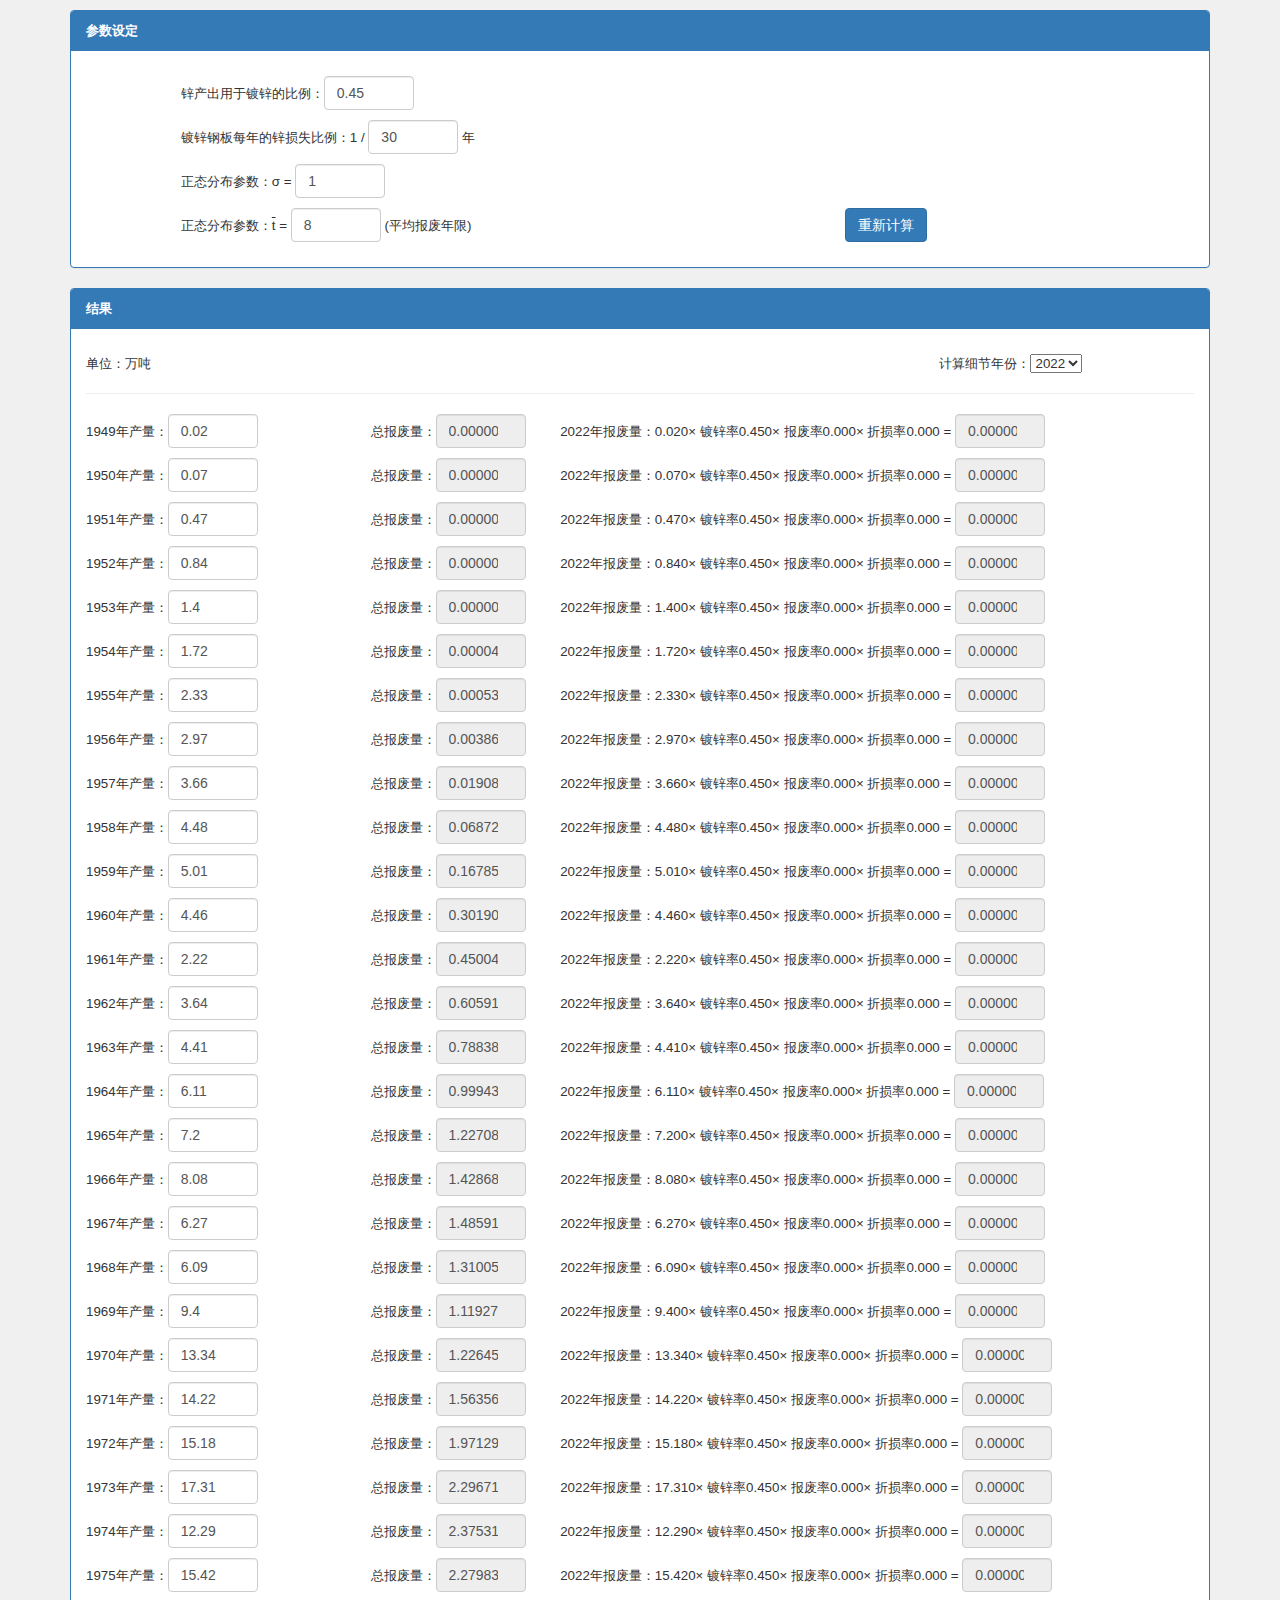
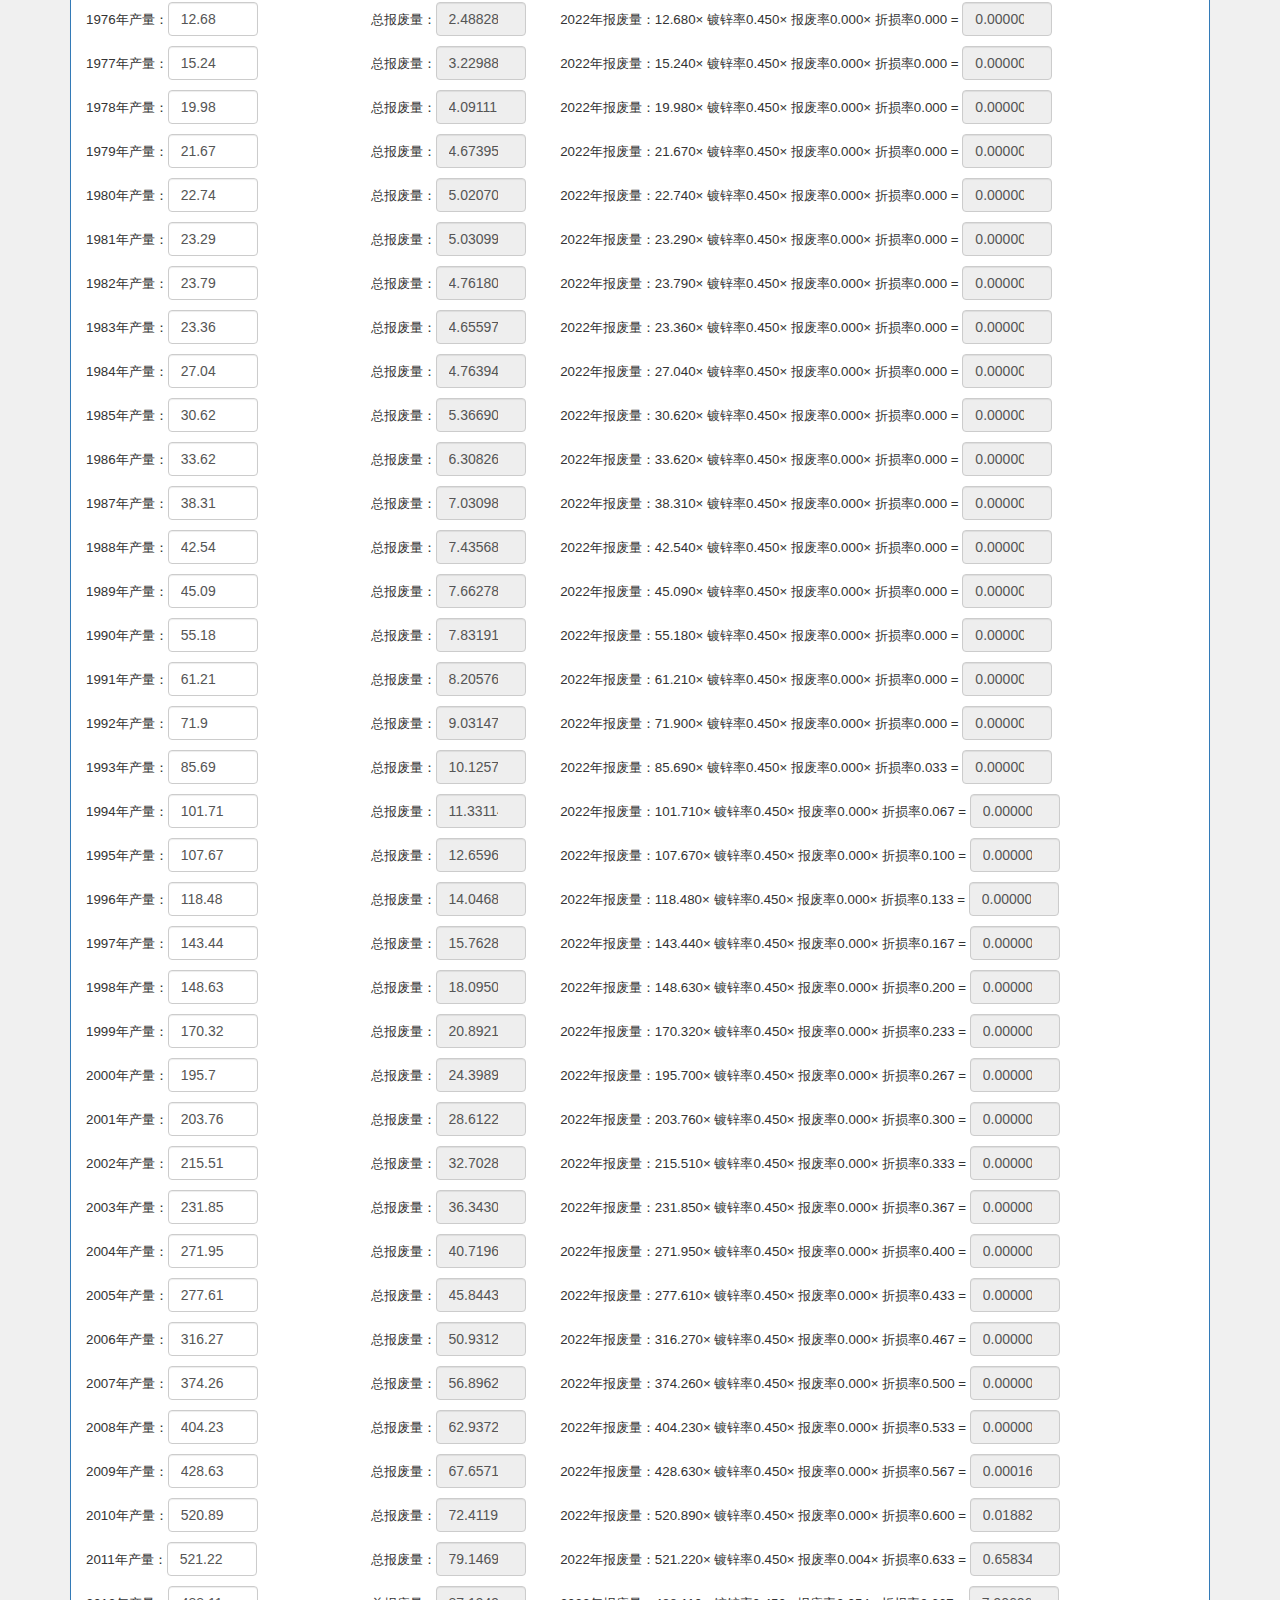
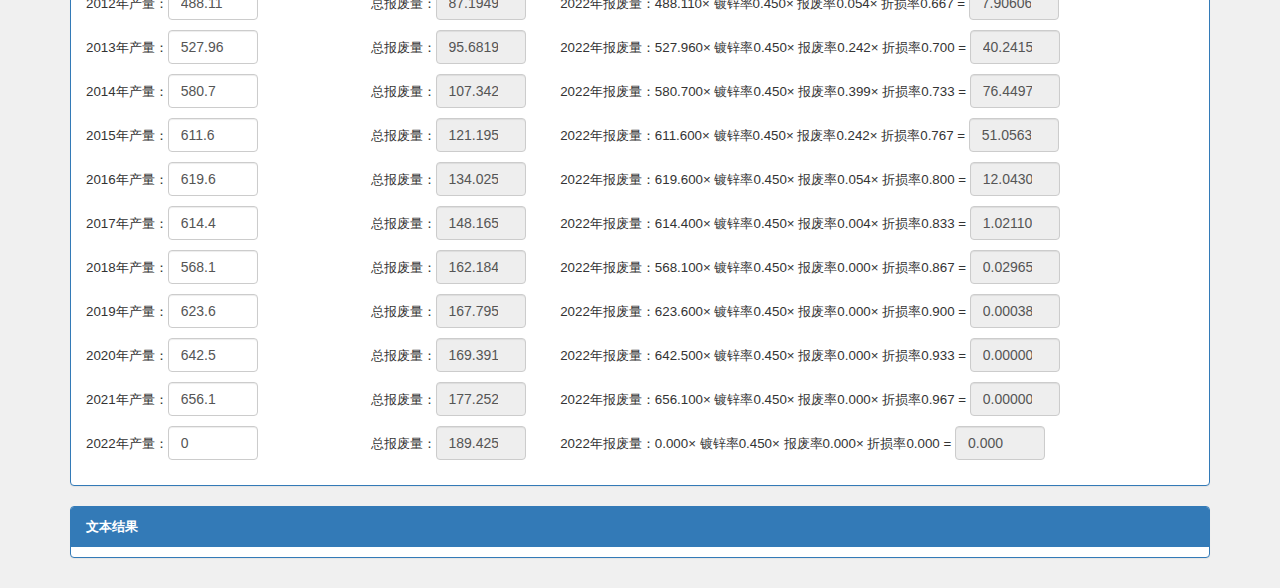
<file: zinc_calculation/index.html>
<html>
  <head>
	<meta name="description" content="计算每年废旧镀锌钢板中的含锌量">
	<meta name="keywords" content="镀锌, 钢板, 报废, 计算, 正态分布">
	<meta name="author" content="Hui Guo Quora">
	<meta name="viewport" content="width=device-width, initial-scale=1">
	<meta charset="UTF-8">
    <title>计算每年报废废旧镀锌钢板中锌的含量</title>
	<link rel="stylesheet" type="text/css" href="styles/bootstrap.min.css" >
	<link rel="stylesheet" type="text/css" href="styles/style.css" />
	<script src="scripts/jquery.min.js"></script>
	<script src="scripts/zinc_outputs.js"></script>
	<script src="scripts/main.js"></script>
	<link rel="Shortcut Icon" type="image/x-icon" href="styles/favicon.ico" />		
  </head>
  <body>
  <div class="container" id="para">
  <div class="row">
  <div class="col-xs-12 col-md-12">
  <div class="panel panel-primary">
  	<p class="panel-heading"><strong>参数设定</strong></p>
		<div class="panel-body">
			<div class="row">
				<div class="col-md-1"> </div>
				<div class="col-md-7">
					锌产出用于镀锌的比例：<input class="form-control parainput" id="bili" name="bili" required="" type="number" value=0.45></input>
				</div>
				<div class="col-md-4"></div>
			</div>
			<div class="row">
				<div class="col-md-1"> </div>
				<div class="col-md-7">
					镀锌钢板每年的锌损失比例：1 / <input class="form-control parainput" id="shouming" name="shouming" value="30" required="" type="number" /> 年
				</div>
				<div class="col-md-4"> </div>
			</div>
			<div class="row">
				<div class="col-md-1"> </div>
				<div class="col-md-7">
					正态分布参数：σ = <input class="form-control parainput" id="sigma" name="sigma" value="1" required="" type="number" /> 
				</div>
				<div class="col-md-4"></div>
			</div>
			<div class="row">
				<div class="col-md-1"> </div>
				<div class="col-md-7">
					正态分布参数：<SPAN STYLE="text-decoration:overline">t</SPAN> = <input class="form-control parainput" id="t" name="t" value="8" required="" type="number" /> (平均报废年限)
				</div>
				<div class="col-md-4">
					<button type="button" class="btn btn-primary" onclick="calculate()">重新计算</button>
				</div>
			</div>
		</div>
	</div>
	</div>
	</div>


<div class="row">
  <div class="col-xs-12 col-md-12">
  <div class="panel panel-primary">
  	<p class="panel-heading"><strong>结果</strong></p>
		<div class="panel-body" id="results_by_year">
				<div class="row">
				<div class="col-md-2">单位：万吨</div>
				<div class="col-md-7"><span id="debug"></spam></div>
				<div class="col-md-3">
					计算细节年份：<select name="show_year" id="show_year" onchange="calculate()">
					</select>
			  </div>
				</div>
				<hr>
		</div>
		</div>
	</div>
	</div>

<div class="row">
  <div class="col-xs-12 col-md-12">
  <div class="panel panel-primary">
  	<p class="panel-heading" onclick="show_text_results()"><strong>文本结果</strong></p>
  	<div class="panel-body" style="display:none;" id="textual_results">
  	</div>
		</div>
	</div>
	</div>

</div>
  </body>
</html>
</file>
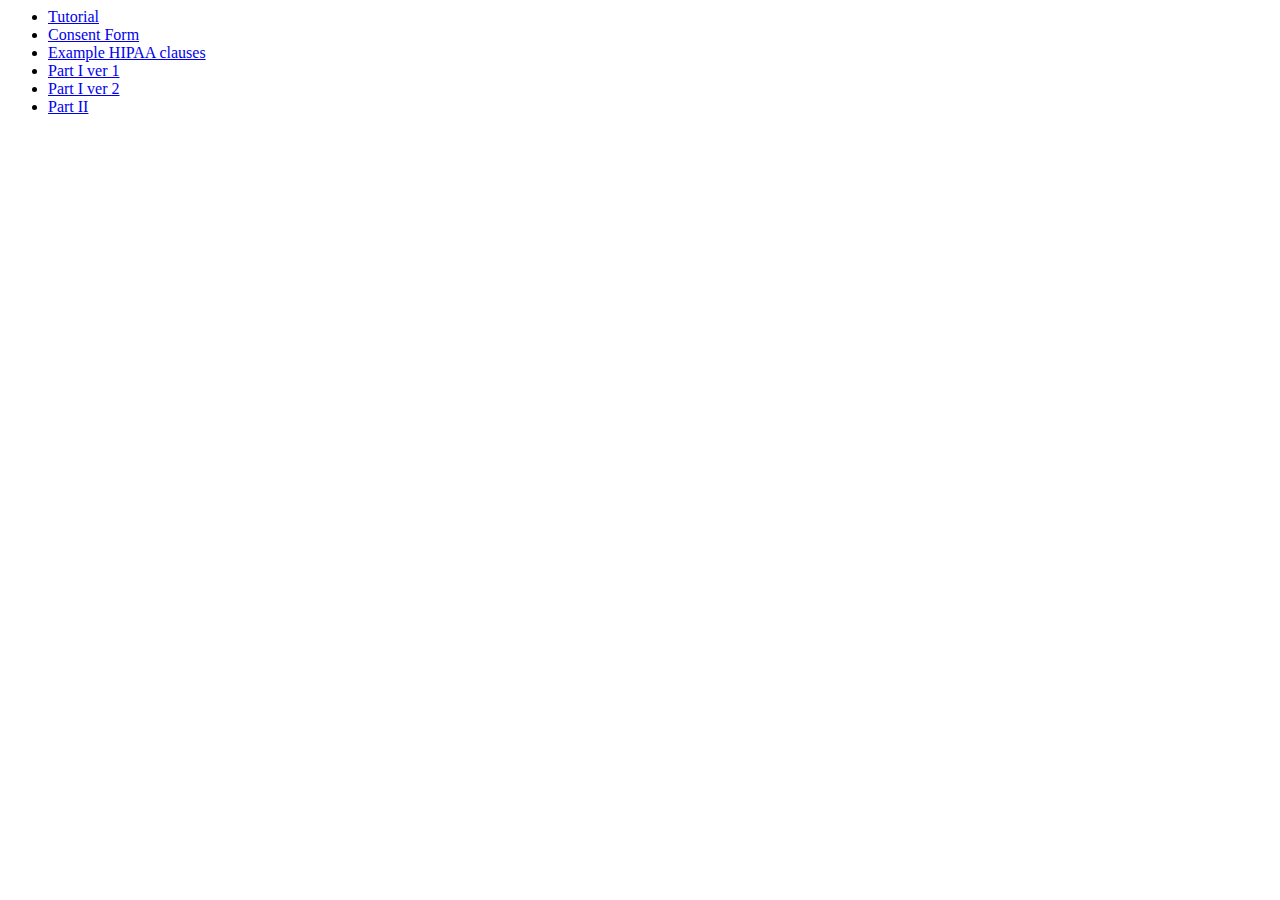
<file: Ember/survey/index.html>
<html>
  <head><title>Ember evaluation survey</title></head>
  <body>
<ul>
  <li><a href="./Ember Evaluation - Tutorial.html">Tutorial</a></li>
  <li><a href="./Ember Evaluation - Consent Form.html">Consent Form</a></li>
  <li><a href="./Ember Evaluation - HIPAA Clauses.html">Example HIPAA clauses</a></li>
  <li><a href="./Ember Evaluation - Part I ver 1.html">Part I ver 1</a></li>
  <li><a href="./Ember Evaluation - Part I ver 2.html">Part I ver 2</a></li>
  <li><a href="./Ember Evaluation - Part II.html">Part II</a></li>
</ul>
    
  </body>
</html>
</file>
<file: styles/style.css>
body{
  font-family:Verdana, Geneva, sans-serif;
  font-size:10pt;
  margin:10px;
  background-color: #F0F0F0;
  overflow-x:hidden;
}

.navigaterwrapper {
  position: -webkit-sticky; /* Safari */
  position: sticky;
  top: 0;
  display: block;
  z-index: 1;
}


.navigater {
  list-style-type: none;
  margin: 0;
  padding: 0;
  overflow: hidden;
  border: 1px solid #e7e7e7;
  background-color: #d3d3d3;
  display: block;
}

.badguy{
  display: block;
  color: #CC0000;
  text-align: center;
  padding: 14px;
  text-decoration: none;
  text-transform:uppercase;font-family:raleway,sans-serif;font-weight:700;
}

.navigater li {
  float: right;
}

.navigater li a {
  display: block;
  color: #666;
  text-align: center;
  padding: 14px 16px;
  text-decoration: none;
}

.navigater li a:hover:not(.active) {
  background-color: #ddd;
}

.navigater li a.active {
  color: white;
  /*background-color: #4CAF50;*/
  background-color: #CC0000;
}

.limiting{
  width:100%;
  max-width: 900px;
  margin:0 auto;
  background-color: #ffffff;
}

.inbetween{
  width:100%;
  max-width: 900px;
  margin:0 auto;
  font-size:24px;color:#333;text-transform:uppercase;font-family:raleway,sans-serif;font-weight:700;
  padding-top: 50px; 
  margin-top: -40px;
}

div .footer{
  border-top: 1px solid #000000;
  top-margin:10px;
  font-size:8pt; 
  text-align:center;
}

.pp {
    table-layout: fixed;
    word-wrap: break-word;
}

.pp td, .pp th{
   padding: 10px;
}

.pp span{
	color:#cc0000;
	font-weight:700;
}

.person_details{
	padding: 20px;
}
.person_details img {
  border-radius: 50%;
  
}
.person_details h3{font-size:36px;color:#333;text-transform:uppercase;font-family:raleway,sans-serif;font-weight:700;padding-bottom:10px}
.person_details h3 span{color:#fe0808}
</file>
<file: ActionSuggestion/styles/style.css>
body{
  font-family:Verdana, Geneva, sans-serif;
  font-size:10pt;
  margin:10px;
  background-color: #F0F0F0;
  overflow-x:hidden;
}

.navigaterwrapper {
  position: -webkit-sticky; /* Safari */
  position: sticky;
  top: 0;
  display: block;
  z-index: 1;
}


.navigater {
  list-style-type: none;
  margin: 0;
  padding: 0;
  overflow: hidden;
  border: 1px solid #e7e7e7;
  background-color: #d3d3d3;
  display: block;
}

.badguy{
  display: block;
  color: #CC0000;
  text-align: center;
  padding: 14px;
  text-decoration: none;
  text-transform:uppercase;font-family:raleway,sans-serif;font-weight:700;
}

.navigater li {
  float: right;
}

.navigater li a {
  display: block;
  color: #666;
  text-align: center;
  padding: 14px 16px;
  text-decoration: none;
}

.navigater li a:hover:not(.active) {
  background-color: #ddd;
}

.navigater li a.active {
  color: white;
  /*background-color: #4CAF50;*/
  background-color: #CC0000;
}

.limiting{
  width:100%;
  max-width: 900px;
  margin:0 auto;
  background-color: #ffffff;
  padding:10px 20px;
}

/* The search field */
#keyinput {
  box-sizing: border-box;
  background-image: url("styles/searchicon.png") right top;
  background-repeat: no-repeat;
  background-size: 20px 20px;
  font-size: 14px;
  padding: 14px 20px 12px 16px;
  border: 1px solid #ddd;
  border-bottom: 2px solid #222;
  width:100%;
}

/* The search field when it gets focus/clicked on */
#keyinput:focus {outline: 2px solid #ddd;}

#selectedTags {
  min-height:65px;
  border: none;
  width: 100%;
  padding: 10px;
}

#suggestions {
  min-height:65px;
  border: 1px solid #ddd;
  width: 100%;
  padding: 10px;
}

#suggestions button {
  display: inline-block;
  box-sizing: border-box;
  font-size: 14px;
  padding: 10px;
  border-radius: 25px;
  border: 1px solid #73AD21;
  margin-right: 10px;
  margin-bottom: 10px;
  background-color: #fff;
}

#suggestions button:hover {background-color: #f1f1f1}

/* The container <div> - needed to position the dropdown content */
.dropdown {
  position: relative;
  display: block;
}

/* Dropdown Content (Hidden by Default) */
/*  position: absolute;*/
.dropdown-content {
  display: none;
  background-color: #f6f6f6;
  min-width: 120px;
  height: 180px;
  overflow-y: auto;
  overflow-x: hidden;
  border: 1px solid #ddd;
  z-index: 1;
}

/* Links inside the dropdown */
.dropdown-content button {
  color: black;
  padding: 5px 16px;
  width: 100%;
  min-height:35px;
  text-decoration: none;
  display: block;
  border: none;
  background: none;
  text-align: left;
}

/* Change color of dropdown links on hover */
.dropdown-content button:hover {background-color: #f1f1f1}

/* Show the dropdown menu (use JS to add this class to the .dropdown-content container when the user clicks on the dropdown button) */
.show {display:block;}

.keywordtag {
  display: inline-block;
  box-sizing: border-box;
  font-size: 14px;
  padding: 10px;
  border: none;
  border-radius: 25px;
  border: 1px solid #73AD21;
  margin-right: 10px;
}

.close {
  display: inline-block;
  cursor: pointer;
  top: 50%;
  margin-left: 20px;
  font-size: 16px;
}

/*.close:hover {background: #bbb;}*/

.freq {
	font-size: 10px;
	border: 1px solid #73AD21;
	margin: 0px 10px;
	padding: 5px;
	border-radius: 5px;
}

.checkmark {
    display:none;
    width: 20px;
    height:20px;
    -ms-transform: rotate(45deg); /* IE 9 */
    -webkit-transform: rotate(45deg); /* Chrome, Safari, Opera */
    transform: rotate(45deg);
}

.checkmark_stem {
    position: absolute;
    width:3px;
    height:9px;
    background-color:#0c0;
    left:11px;
    top:6px;
}

.checkmark_kick {
    position: absolute;
    width:3px;
    height:3px;
    background-color:#0c0;
    left:8px;
    top:12px;
}

#suggestionResults ul{
  counter-reset: li; 
  list-style: none; 
  padding: 0;
  text-shadow: 0 1px 0 rgba(255,255,255,.5);
}


#suggestionResults ul li {
  position: relative;
  display: block;
  padding: .4em .4em .4em 2em;
  margin: .5em 0;
  background: #3090C7;
  color: #fff;
  text-decoration: none;
  border-radius: .3em;
  transition: .3s ease-out;
}

.leftspan {
  margin-left:0px;
  margin-right: 10px;
  background-color: #4CC417;
  display: inline-block;
  box-sizing: border-box;
  font-size: 12px;
  padding: 5px;
  border-radius: 5px;
  color: #111;
  border: 1px solid #F0F0F0;
}


#suggestionResults ul li span{
  display: inline-block;
  box-sizing: border-box;
  background-color: #F0F0F0;
  font-size: 12px;
  padding: 5px;
  border-radius: 5px;
  color: #111;
  border: 1px solid #73AD21;
  margin-left:15px;
}
</file>
<file: Caspar/style.css>
body{
  /*font-family:verdana;*/
  font-family: 'Myriad Pro','Lucida Grande','Segoe UI',Tahoma,Arial,sans-serif;
  font-size:10pt;
  margin:10px;
  background-color: #F0F0F0;
}

.container{
  width:920px;
  margin:0 auto;
}

a {
  color: #FFFFFF;
  text-decoration: none; 
}

a:hover{
  color: #CC0000;
  text-decoration:underline;
}

div .header{
  /*height:223px;*/
  text-align:left;
  color: #CC0000;
  /*background-color:#383838;*/
  background-color:#FFFFFF;
  /*background-image: url('./images/40th.png');
  background-repeat: no-repeat;
  background-position: right 10px center;*/
  
}

div .header a{
color: #CC0000;
}

div .header a hover{
text-decoration: underline;
}

.header-info {
	padding: 5px;
}

div .header h1{
	font-size:24pt;
	font-weight: normal;
}

div .header span{
	font-size:12pt;
}

div .navigation{
  height:25px;
  /*border-top:2px solid #FFFFFF;*/
  /*background-color: #383838;*/
  text-align: center;
  color: #000000;
  font-size: 14pt;
}

div .navigation a{
  color: #000000;
  font-size: 13pt;
}


div .body {
}

div .body a {
  color: #cc0000;
  text-decoration: none;
}

div .body a:hover {
  color: #0000cc;
}

.bodypara-head{
	font-size: 14pt;
	/*font-weight: bold;*/
	/*font-family: gothic;*/
	/*text-decoration:underline;*/
	height: 40px;
	line-height: 40px;
	
}

.bodypara-text {
  text-align: justify;
  color: #000000;
  background-color: #FFFFFF;
  padding: 5px;
}

.bodypara-text a {
  color: #000000;
  text-decoration:none;
}

.bodypara-text a:hover{
  color: #CC0000;
  text-decoration:underline;
}

div .footer{
  border-top: 1px solid #000000;
  top-margin:10px;
  font-size:8pt; 
  text-align:center;
}

.two-column-list {
	columns: 2;
  -webkit-columns: 2;
  -moz-columns: 2;
}
</file>
<file: Ember/style.css>
body{
  /*font-family:verdana;*/
  font-family: 'Myriad Pro','Lucida Grande','Segoe UI',Tahoma,Arial,sans-serif;
  font-size:10pt;
  margin:10px;
  background-color: #F0F0F0;
}

.container{
  width:920px;
  margin:0 auto;
}

a {
  color: #FFFFFF;
  text-decoration: none; 
}

a:hover{
  color: #CC0000;
  text-decoration:underline;
}

div .header{
  /*height:223px;*/
  text-align:left;
  color: #CC0000;
  /*background-color:#383838;*/
  background-color:#FFFFFF;
  /*background-image: url('./images/40th.png');
  background-repeat: no-repeat;
  background-position: right 10px center;*/
  
}

div .header a{
color: #CC0000;
}

div .header a hover{
text-decoration: underline;
}

.header-info {
	padding: 5px;
}

div .header h1{
	font-size:24pt;
	font-weight: normal;
}

div .header span{
	font-size:12pt;
}

div .navigation{
  height:25px;
  /*border-top:2px solid #FFFFFF;*/
  /*background-color: #383838;*/
  text-align: center;
  color: #000000;
  font-size: 14pt;
}

div .navigation a{
  color: #000000;
  font-size: 13pt;
}


div .body {
}

div .body a {
  color: #cc0000;
  text-decoration: none;
}

div .body a:hover {
  color: #0000cc;
}

.bodypara-head{
	font-size: 14pt;
	/*font-weight: bold;*/
	/*font-family: gothic;*/
	/*text-decoration:underline;*/
	height: 40px;
	line-height: 40px;
	
}

.bodypara-text {
  text-align: justify;
  color: #000000;
  background-color: #FFFFFF;
  padding: 5px;
}

.bodypara-text a {
  color: #000000;
  text-decoration:none;
}

.bodypara-text a:hover{
  color: #CC0000;
  text-decoration:underline;
}

div .footer{
  border-top: 1px solid #000000;
  top-margin:10px;
  font-size:8pt; 
  text-align:center;
}

.two-column-list {
	columns: 2;
  -webkit-columns: 2;
  -moz-columns: 2;
}
</file>
<file: oral-prelim/style.css>
body{
  /*font-family:verdana;*/
  font-family: 'Myriad Pro','Lucida Grande','Segoe UI',Tahoma,Arial,sans-serif;
  font-size:10pt;
  margin:10px;
  background-color: #F0F0F0;
}

.container{
  width:920px;
  margin:0 auto;
}

a {
  color: #FFFFFF;
  text-decoration: none; 
}

a:hover{
  color: #CC0000;
  text-decoration:underline;
}

div .header{
  /*height:223px;*/
  text-align:left;
  color: #CC0000;
  /*background-color:#383838;*/
  background-color:#FFFFFF;
  /*background-image: url('./images/40th.png');
  background-repeat: no-repeat;
  background-position: right 10px center;*/
  
}

div .header a{
color: #CC0000;
}

div .header a hover{
text-decoration: underline;
}

.header-info {
	padding: 5px;
}

div .header h1{
	font-size:24pt;
	font-weight: normal;
}

div .header span{
	font-size:12pt;
}

div .navigation{
  height:25px;
  /*border-top:2px solid #FFFFFF;*/
  /*background-color: #383838;*/
  text-align: center;
  color: #000000;
  font-size: 14pt;
}

div .navigation a{
  color: #000000;
  font-size: 13pt;
}


div .body {
}

div .body a {
  color: #cc0000;
  text-decoration: none;
}

div .body a:hover {
  color: #0000cc;
}

.bodypara-head{
	font-size: 14pt;
	/*font-weight: bold;*/
	/*font-family: gothic;*/
	/*text-decoration:underline;*/
	height: 40px;
	line-height: 40px;
	
}

.bodypara-text {
  text-align: justify;
  color: #000000;
  background-color: #FFFFFF;
  padding: 5px;
}

.bodypara-text a {
  color: #000000;
  text-decoration:none;
}

.bodypara-text a:hover{
  color: #CC0000;
  text-decoration:underline;
}

div .footer{
  border-top: 1px solid #000000;
  top-margin:10px;
  font-size:8pt; 
  text-align:center;
}

.two-column-list {
	columns: 2;
  -webkit-columns: 2;
  -moz-columns: 2;
}
</file>
<file: phddefense/styles/style.css>
body{
  /*font-family:verdana;*/
  font-family: 'Myriad Pro','Lucida Grande','Segoe UI',Tahoma,Arial,sans-serif;
  font-size:10pt;
  margin:10px;
  background-color: #F0F0F0;
}

.container{
  width:920px;
  margin:0 auto;
}

a {
  color: #FFFFFF;
  text-decoration: none; 
}

a:hover{
  color: #CC0000;
  text-decoration:underline;
}

div .header{
  /*height:223px;*/
  text-align:left;
  color: #CC0000;
  /*background-color:#383838;*/
  background-color:#FFFFFF;
  /*background-image: url('./images/40th.png');
  background-repeat: no-repeat;
  background-position: right 10px center;*/
  
}

div .header a{
color: #CC0000;
}

div .header a hover{
text-decoration: underline;
}

.header-info {
	padding: 5px;
}

div .header h1{
	font-size:24pt;
	font-weight: normal;
}

div .header span{
	font-size:12pt;
}

div .navigation{
  height:25px;
  /*border-top:2px solid #FFFFFF;*/
  /*background-color: #383838;*/
  text-align: center;
  color: #000000;
  font-size: 14pt;
}

div .navigation a{
  color: #000000;
  font-size: 13pt;
}


div .body {
}

div .body a {
  color: #cc0000;
  text-decoration: none;
}

div .body a:hover {
  color: #0000cc;
}

.bodypara-head{
	font-size: 14pt;
	/*font-weight: bold;*/
	/*font-family: gothic;*/
	/*text-decoration:underline;*/
	height: 40px;
	line-height: 40px;
	
}

.bodypara-text {
  text-align: justify;
  color: #000000;
  background-color: #FFFFFF;
  padding: 5px;
}

.bodypara-text a {
  color: #000000;
  text-decoration:none;
}

.bodypara-text a:hover{
  color: #CC0000;
  text-decoration:underline;
}

div .footer{
  border-top: 1px solid #000000;
  top-margin:10px;
  font-size:8pt; 
  text-align:center;
}

.two-column-list {
	columns: 2;
  -webkit-columns: 2;
  -moz-columns: 2;
}
</file>
<file: zinc_calculation/styles/style.css>
body{
  font-family:Verdana, Geneva, sans-serif;
  font-size:10pt;
  margin:10px;
  background-color: #F0F0F0;
  overflow-x:hidden;
}

.parainput {
  display: inline;
  width: 90px;
  margin-bottom: 10px;
}
</file>
